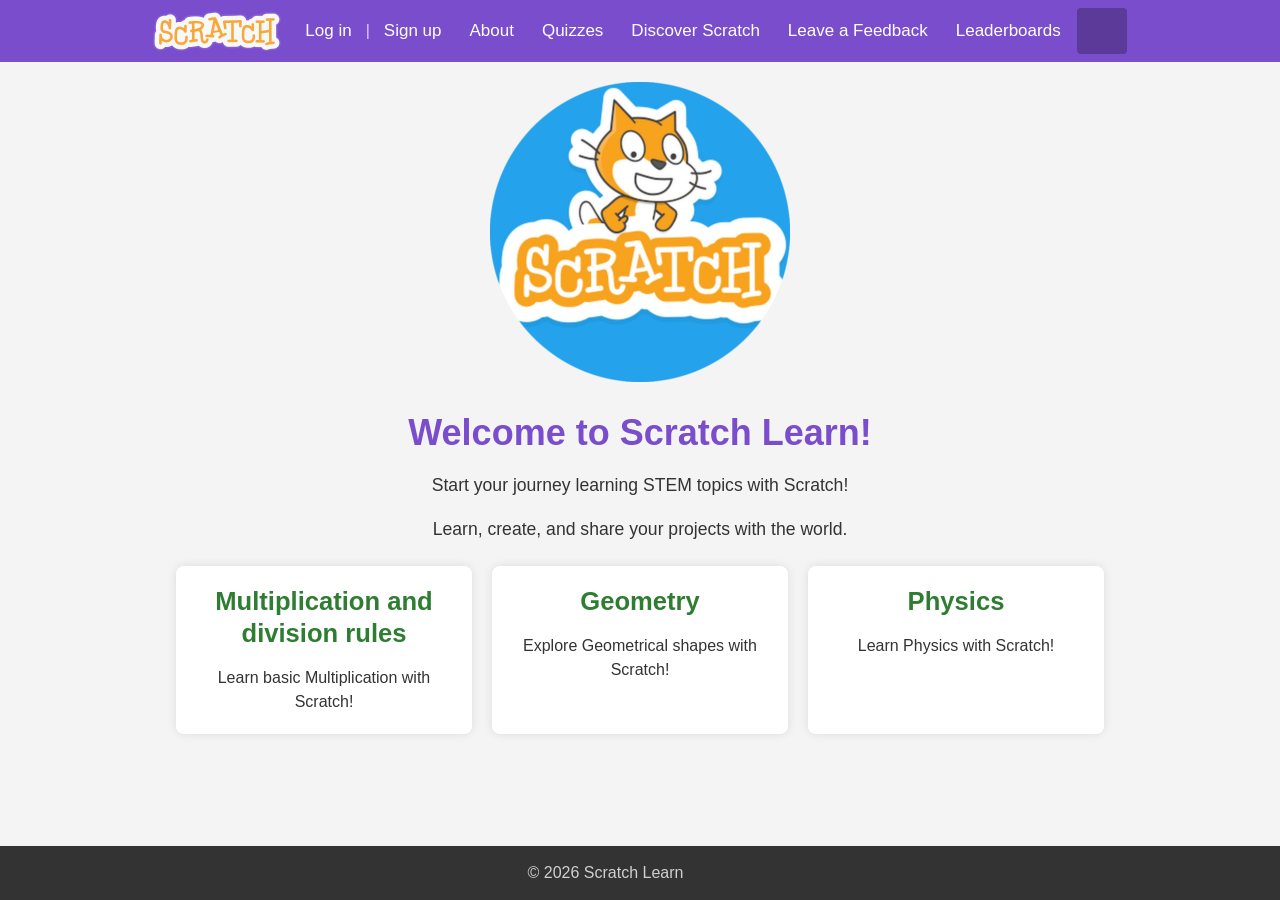
<file: ScratchLearn/index.html>
<!DOCTYPE html>
<html lang="en">
<head>
    <meta charset="UTF-8">
    <meta http-equiv="refresh" content="0; url=SL_HomePage.html">
    <title>Scratch Learn</title>
</head>
<body>
    <p>Redirecting to <a href="SL_HomePage.html">Scratch Learn</a>...</p>
</body>
</html>
</file>
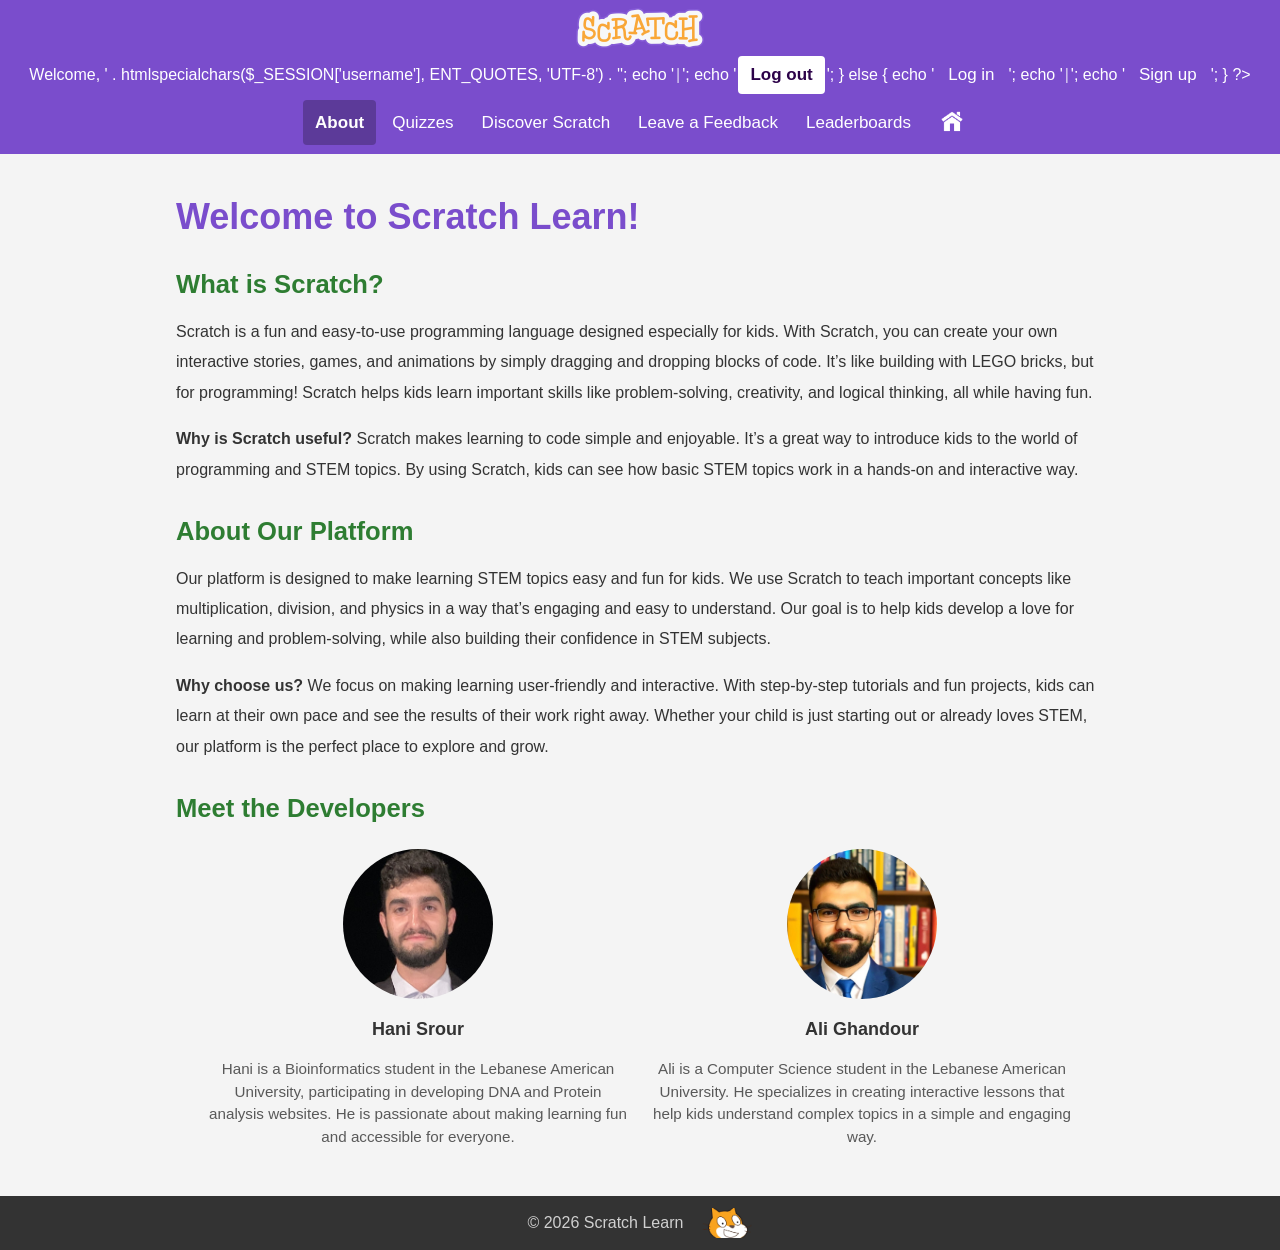
<file: ScratchLearn/About_SL.html>
<!DOCTYPE html>
<html lang="en">
<head>
    <meta charset="UTF-8">
    <meta name="viewport" content="width=device-width, initial-scale=1.0">
    <title>About - Scratch Learn</title>
    <meta name="description" content="About Scratch Learn: what Scratch is, why we teach STEM with it, and the developers behind the platform.">
    <meta name="theme-color" content="#7a4dcc">
    <link rel="icon" href="imgs/favicon.svg" type="image/svg+xml">
    <link rel="icon" href="imgs/favicon-32.png" sizes="32x32" type="image/png">
    <link rel="apple-touch-icon" href="imgs/apple-touch-icon.png">
    <link rel="stylesheet" href="css/css.css?v=5">
    <script src="js/vendor/jquery-3.6.0.min.js"></script>
    <script src="js/session.js?v=5"></script>
</head>
<body class="page-about">
    <header id="site-header"><noscript><a href="SL_HomePage.html">Scratch Learn</a></noscript></header>
    <main id="main">
            <h1>Welcome to Scratch Learn!</h1>
            <h2>What is Scratch?</h2>
            <p>
                Scratch is a fun and easy-to-use programming language designed especially for kids. 
                With Scratch, you can create your own interactive stories, games, and animations by 
                simply dragging and dropping blocks of code. It’s like building with LEGO bricks, but 
                for programming! Scratch helps kids learn important skills like problem-solving, 
                creativity, and logical thinking, all while having fun.
            </p>
            <p>
                <strong>Why is Scratch useful?</strong> Scratch makes learning to code simple and 
                enjoyable. It’s a great way to introduce kids to the world of programming and STEM 
                topics. By using Scratch, kids can see how basic STEM topics work in a hands-on and interactive way.
            </p>

            <h2>About Our Platform</h2>
            <p>
                Our platform is designed to make learning STEM topics easy and fun for kids. We use 
                Scratch to teach important concepts like multiplication, division, and physics in a 
                way that’s engaging and easy to understand. Our goal is to help kids develop a love 
                for learning and problem-solving, while also building their confidence in STEM subjects.
            </p>
            <p>
                <strong>Why choose us?</strong> We focus on making learning user-friendly and 
                interactive. With step-by-step tutorials and fun projects, kids can learn at their 
                own pace and see the results of their work right away. Whether your child is just 
                starting out or already loves STEM, our platform is the perfect place to explore and 
                grow.
            </p>
            <h2>Meet the Developers</h2>
            <div class="developers">
                <div class="developer">
                    <img src="imgs/hs.JPG" width="634" height="808" loading="lazy" alt="Developer Hani Srour">
                    <b>Hani Srour</b>
                    <p>
                        Hani is a Bioinformatics student in the Lebanese American University, 
                        participating in developing DNA and Protein analysis websites.
                        He is passionate about making learning fun and 
                        accessible for everyone.
                    </p>
                </div>
                <div class="developer">
                    <img src="imgs/ag.jpg" width="800" height="800" loading="lazy" alt="Developer Ali Ghandour">
                    <b>Ali Ghandour</b>
                    <p>
                        Ali is a Computer Science student in the Lebanese American University. He specializes in creating 
                        interactive lessons that help kids understand complex topics in a simple and 
                        engaging way.
                    </p>
                </div>
            </div>
    </main>
    <footer id="site-footer"></footer>
    <script src="js/layout.js?v=5"></script>
</body>
</html>
</file>
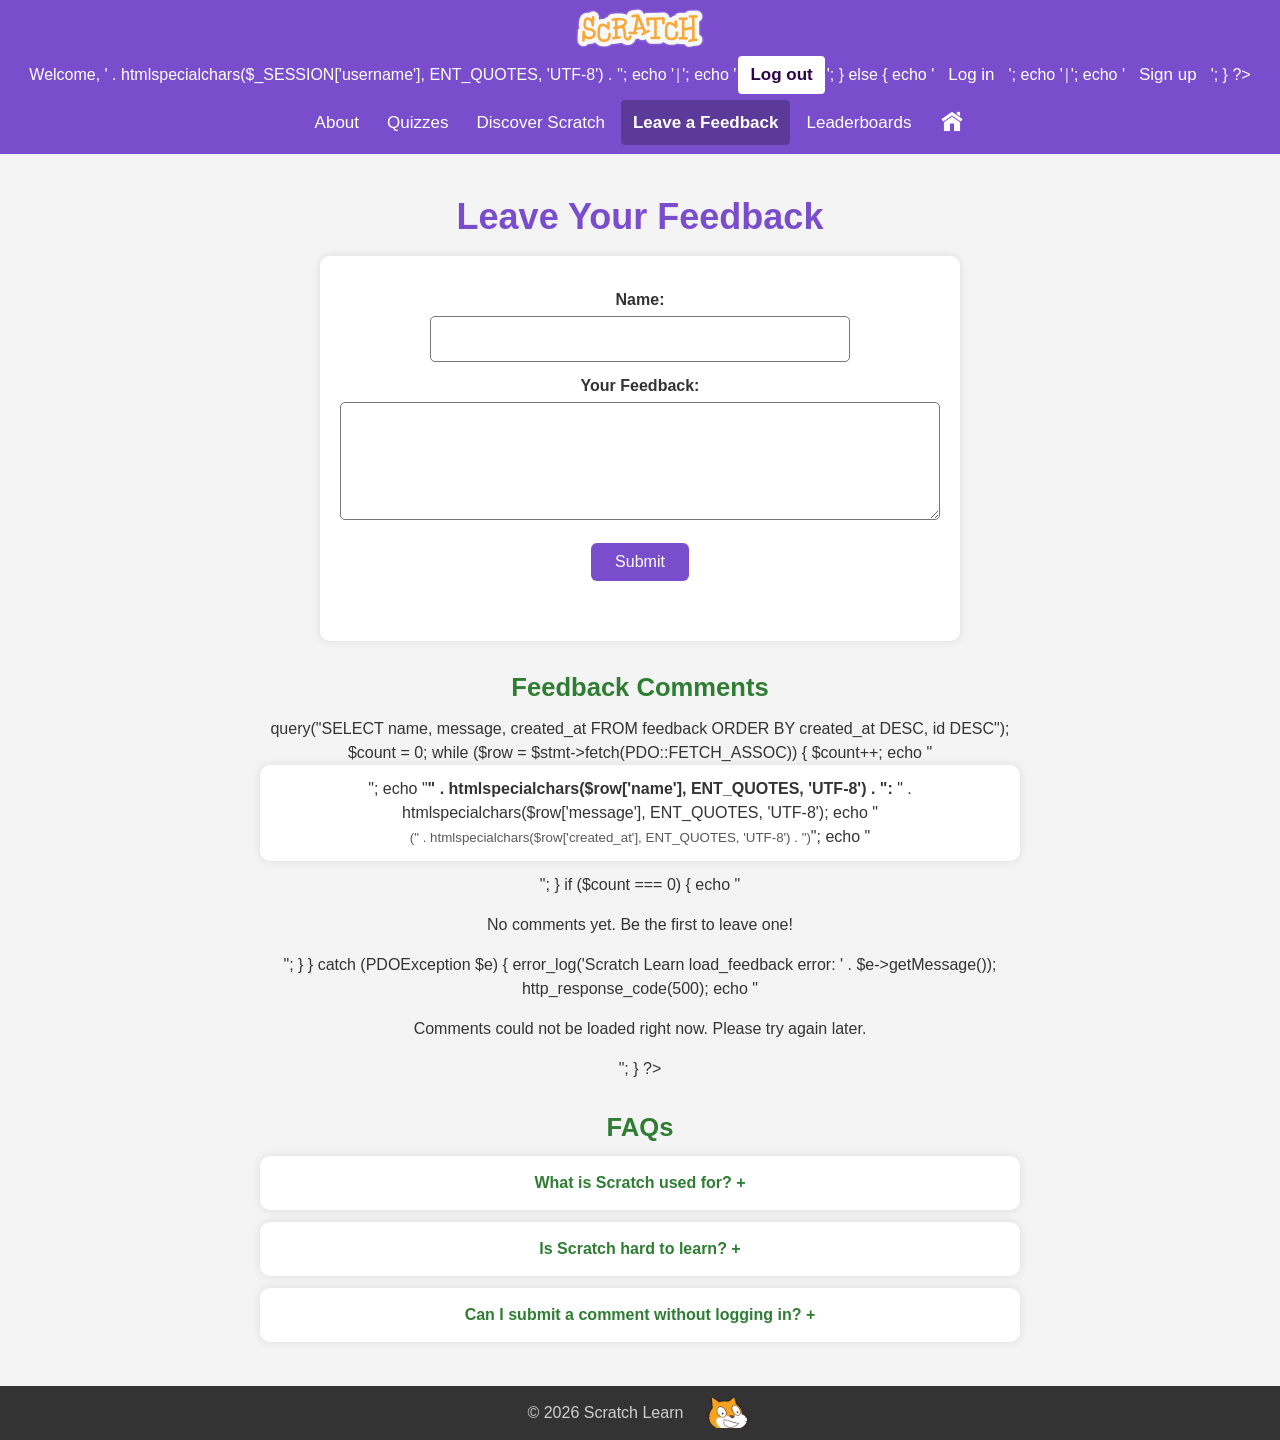
<file: ScratchLearn/feed.html>
<!DOCTYPE html>
<html lang="en">
<head>
    <meta charset="UTF-8">
    <meta name="viewport" content="width=device-width, initial-scale=1.0">
    <title>Feedback &amp; FAQs - Scratch Learn</title>
    <meta name="description" content="Leave a comment about Scratch Learn and read the answers to frequently asked questions.">
    <meta name="theme-color" content="#7a4dcc">
    <link rel="icon" href="imgs/favicon.svg" type="image/svg+xml">
    <link rel="icon" href="imgs/favicon-32.png" sizes="32x32" type="image/png">
    <link rel="apple-touch-icon" href="imgs/apple-touch-icon.png">
    <link rel="stylesheet" href="css/css.css?v=5">
    <script src="js/vendor/jquery-3.6.0.min.js"></script>
    <script src="js/session.js?v=5"></script>
    <script src="js/csrf.js?v=5"></script>
    <script>
        $(document).ready(function () {
            function loadComments() {
                $("#comments-section").load("load_feedback.php", function (response, status) {
                    if (status === "error") {
                        $("#comments-section").text("Comments could not be loaded right now. Please try again later.");
                    }
                });
            }

            // Load feedback initially
            loadComments();

            // Submit feedback form by AJAX
            $("#feedbackForm").submit(function (e) {
                e.preventDefault(); // prevent normal form submission

                const $button = $(this).find("button[type=submit]").prop("disabled", true);
                $("#feedback-msg").text("");

                ScratchLearn.post("submit_feedback.php", {
                    name: $("#name").val(),
                    feedback: $("#feedback").val(),
                    website: $("#website").val() // hidden spam trap, people leave it empty
                })
                    .done(function (response) {
                        if (response.trim() === "success") {
                            // Only clear the form when the comment was really saved
                            $("#name").val("");
                            $("#feedback").val("");
                            $("#feedback-msg").removeClass("is-error").addClass("is-success").text("✅ Thank you! Your feedback was saved.");
                            loadComments();
                        } else {
                            $("#feedback-msg").removeClass("is-success").addClass("is-error").text(response);
                        }
                    })
                    .fail(function (xhr) {
                        $("#feedback-msg").removeClass("is-success").addClass("is-error").text(
                            xhr.responseText && xhr.responseText.indexOf("❌") === 0
                        ? xhr.responseText
                        : "❌ Could not reach the server. Please try again."
                        );
                    })
                    .always(function () {
                        $button.prop("disabled", false);
                    });
            });

            // FAQ toggle behavior
            $(".faq-question").click(function () {
                const opening = $(this).attr("aria-expanded") !== "true";
                $(this).attr("aria-expanded", opening ? "true" : "false");
                $("#" + $(this).attr("aria-controls")).slideToggle();
            });
        });
    </script>
</head>
<body>
    <header id="site-header"><noscript><a href="SL_HomePage.html">Scratch Learn</a></noscript></header>
    <main id="main">
        <h1>Leave Your Feedback</h1>

        <form id="feedbackForm" class="card-form">
            <label for="name">Name:</label>
            <input type="text" id="name" name="name" maxlength="100" required>
            <label for="feedback">Your Feedback:</label>
            <textarea id="feedback" name="feedback" rows="4" maxlength="1000" required></textarea>
            <div style="position: absolute; left: -9999px;" aria-hidden="true">
                <label for="website">Leave this field empty</label>
                <input type="text" id="website" name="website" tabindex="-1" autocomplete="off">
            </div>
            <p><button type="submit">Submit</button></p>
            <p id="feedback-msg" class="form-message" role="status"></p>
        </form>

        <h2>Feedback Comments</h2>
        <div class="comments" id="comments-section">
            <!-- AJAX will put the feedback here -->
        </div>

        <h2>FAQs</h2>
        <div class="faq">
                <div class="faq-item">
                    <button type="button" class="faq-question" aria-expanded="false" aria-controls="faq-1">What is Scratch used for?</button>
                    <div class="faq-answer" id="faq-1">Scratch is used by kids, students, and beginners to learn coding in a fun and interactive way.</div>
                </div>
                <div class="faq-item">
                    <button type="button" class="faq-question" aria-expanded="false" aria-controls="faq-2">Is Scratch hard to learn?</button>
                    <div class="faq-answer" id="faq-2">Not at all! Scratch is designed for kids and beginners with a simple drag-and-drop interface.</div>
                </div>
                <div class="faq-item">
                    <button type="button" class="faq-question" aria-expanded="false" aria-controls="faq-3">Can I submit a comment without logging in?</button>
                    <div class="faq-answer" id="faq-3">Yes. Anyone can leave a comment, you do not need an account.</div>
                </div>
        </div>
    </main>
    <footer id="site-footer"></footer>
    <script src="js/layout.js?v=5"></script>
</body>
</html>
</file>
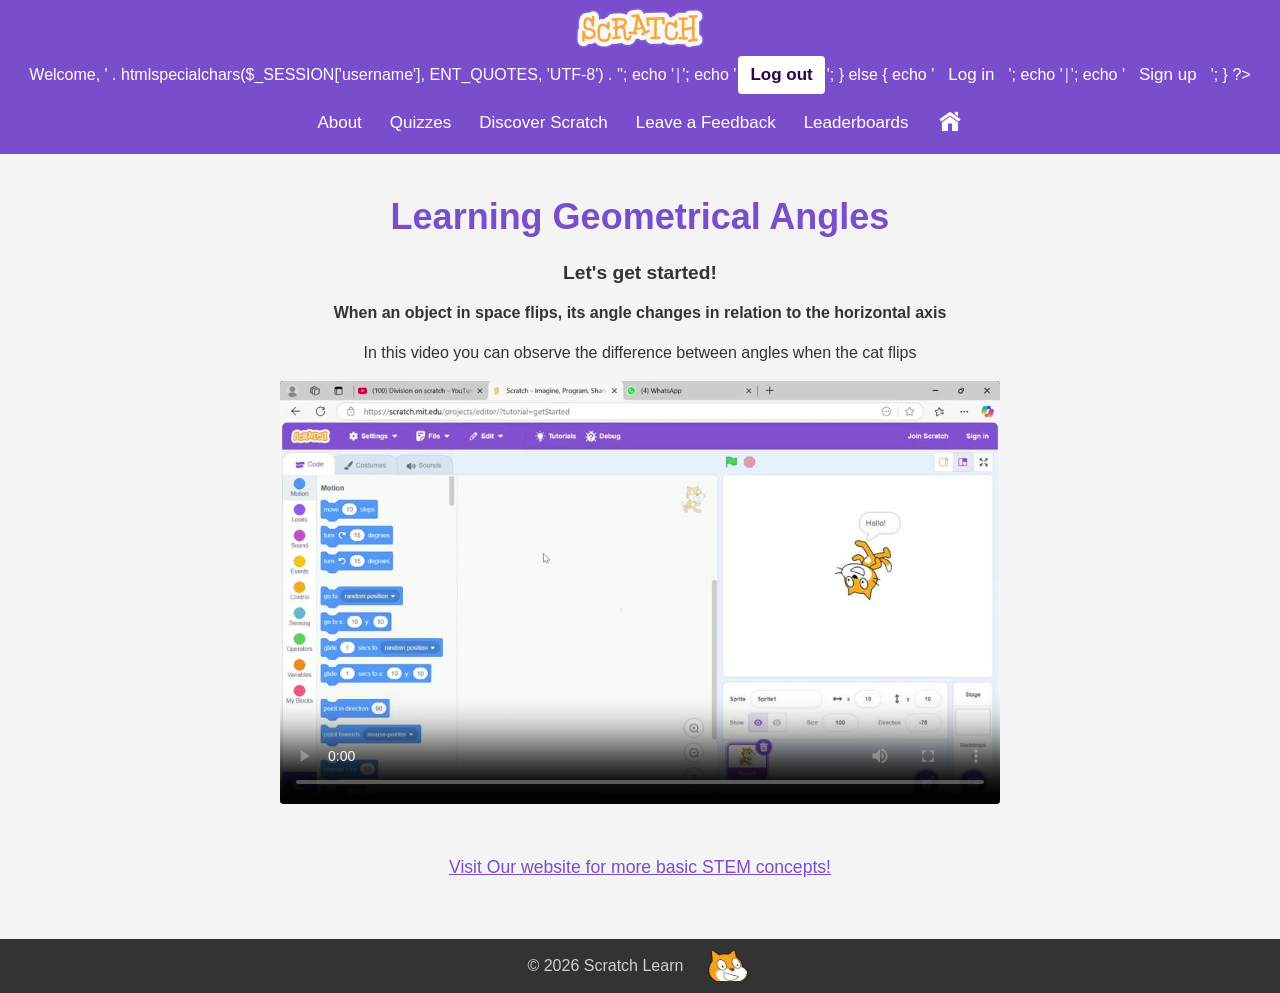
<file: ScratchLearn/geometry.html>
<!DOCTYPE html>
<html lang="en">
<head>
    <meta charset="UTF-8">
    <meta name="viewport" content="width=device-width, initial-scale=1.0">
    <title>Geometry - Scratch Learn</title>
    <meta name="description" content="Learn how angles change when an object flips, explained with a Scratch video.">
    <meta name="theme-color" content="#7a4dcc">
    <link rel="icon" href="imgs/favicon.svg" type="image/svg+xml">
    <link rel="icon" href="imgs/favicon-32.png" sizes="32x32" type="image/png">
    <link rel="apple-touch-icon" href="imgs/apple-touch-icon.png">
    <link rel="stylesheet" href="css/css.css?v=5">
    <script src="js/vendor/jquery-3.6.0.min.js"></script>
    <script src="js/session.js?v=5"></script>
</head>
<body>
    <header id="site-header"><noscript><a href="SL_HomePage.html">Scratch Learn</a></noscript></header>
    <main id="main">
        <div class="lesson">
            <h1>Learning Geometrical Angles</h1>
            <h2 class="subtitle">Let's get started!</h2>
            <p><strong>When an object in space flips, its angle changes in relation to the horizontal axis</strong></p>
            <p>In this video you can observe the difference between angles when the cat flips</p>
            <video controls preload="metadata" playsinline width="1280" height="752" poster="videos/geo-poster.jpg" aria-label="Angles difference by flipping" title="Angle Measure">
            <source src="videos/geo.mp4" type="video/mp4">
            Your browser cannot play this video. <a href="videos/geo.mp4">Download it</a> instead.
        </video>
            <p class="lesson-links"><a href="SL_HomePage.html">Visit Our website for more basic STEM concepts!</a></p>
        </div>
    </main>
    <footer id="site-footer"></footer>
    <script src="js/layout.js?v=5"></script>
</body>
</html>
</file>
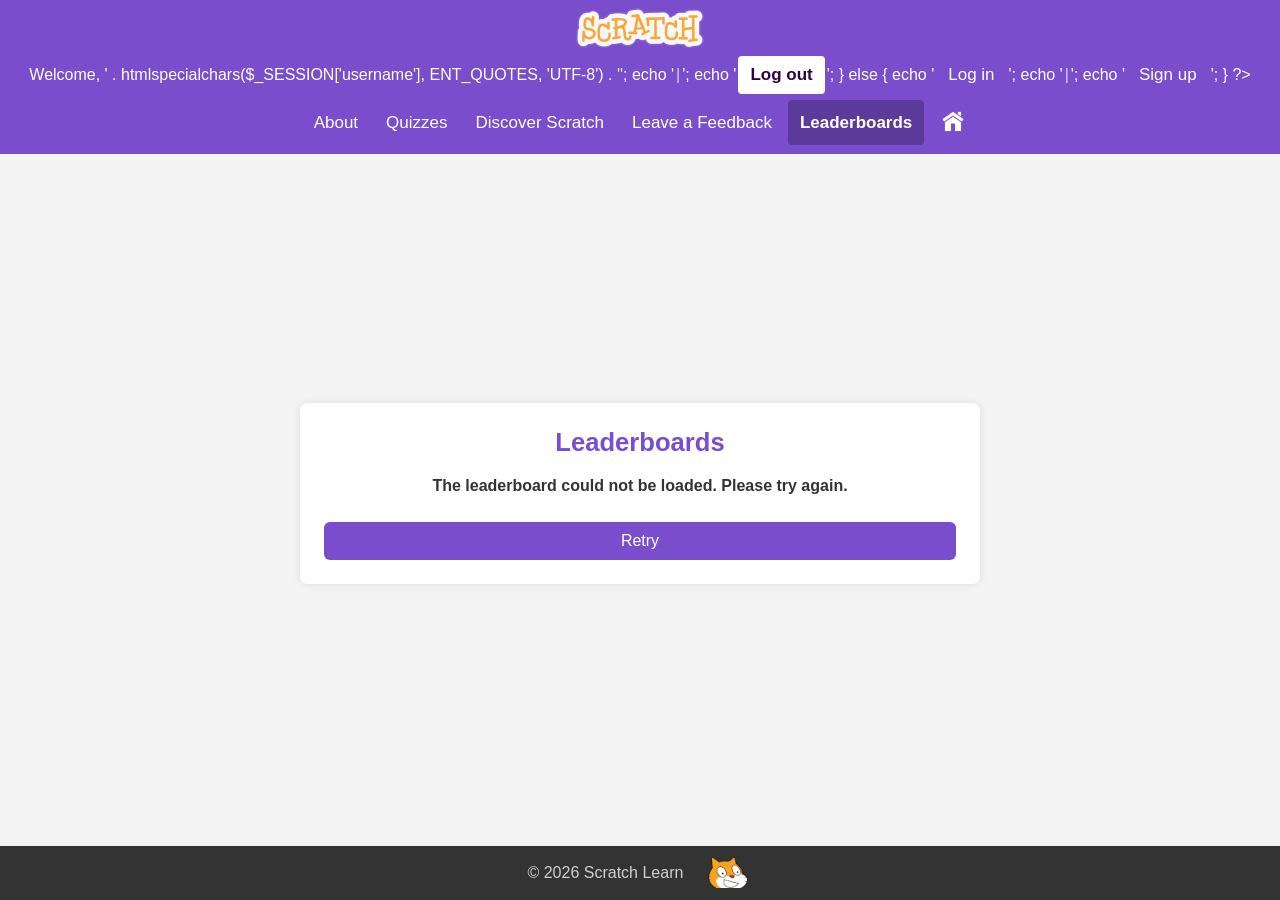
<file: ScratchLearn/Leaderboards.html>
<!DOCTYPE html>
<html lang="en">
<head>
    <meta charset="UTF-8">
    <meta name="viewport" content="width=device-width, initial-scale=1.0">
    <title>Leaderboards - Scratch Learn</title>
    <meta name="description" content="See who has the most points on the Scratch Learn math and physics quizzes.">
    <meta name="theme-color" content="#7a4dcc">
    <link rel="icon" href="imgs/favicon.svg" type="image/svg+xml">
    <link rel="icon" href="imgs/favicon-32.png" sizes="32x32" type="image/png">
    <link rel="apple-touch-icon" href="imgs/apple-touch-icon.png">
    <link rel="stylesheet" href="css/css.css?v=5">
    <script src="js/vendor/jquery-3.6.0.min.js"></script>
    <script src="js/session.js?v=5"></script>
    <script>
        $(document).ready(function () {
            function loadLeaderboard() {
                $.ajax({
                    url: "fetch_leaderboard.php",
                    type: "GET",
                    dataType: "json",
                    success: function (response) {
                        if (response.success) {
                            renderLeaderboard(response.quizzes, response.data);
                        } else {
                            showError(response.error || "Unknown server error");
                        }
                    },
                    error: function (xhr, status, error) {
                        const serverMessage = xhr.responseJSON && xhr.responseJSON.error;
                        showError(serverMessage || "The leaderboard could not be loaded. Please try again.");
                        console.error("AJAX Error:", status, error);
                    }
                });
            }

            // Everything that comes from the server is added with .text(), never as HTML,
            // so a username can never inject markup into the page.
            function renderLeaderboard(quizNames, players) {
                const $content = $("#leaderboard-content").empty();

                if (!players.length) {
                    $content.append($("<p>").text("No scores yet. Log in and take a quiz to be the first on the board!"));
                    return;
                }

                const $table = $("<table>").addClass("leaderboard-table");
                $table.append($("<caption>").addClass("sr-only").text("Players ranked by total quiz points"));
                const $headRow = $("<tr>");
                ["Rank", "Username"].concat(quizNames, ["Points"]).forEach(function (title) {
                    $headRow.append($("<th>").attr("scope", "col").text(title));
                });
                $table.append($("<thead>").append($headRow));

                const $body = $("<tbody>");
                players.forEach(function (player) {
                    const $row = $("<tr>");
                    $row.append($("<td>").text(player.rank));
                    $row.append($("<td>").text(player.username));
                    quizNames.forEach(function (name) {
                        const result = player.scores[name];
                        $row.append($("<td>").text(result ? result.score + " / " + result.total : "-"));
                    });
                    $row.append($("<td>").text(player.points));
                    $body.append($row);
                });
                $table.append($body);

                // scrolls sideways inside its own box on narrow screens instead of breaking the page
                $content.append(
                    $("<div>").addClass("table-wrap")
                        .attr({ tabindex: 0, role: "region", "aria-label": "Leaderboard table" }) // focusable, so keyboard users can scroll it
                        .append($table)
                );
            }

            function showError(message) {
                const $box = $("<div>").addClass("error-message");
                $box.append($("<p>").text(message));
                $box.append($("<button>").attr("type", "button").text("Retry").on("click", function () {
                    location.reload();
                }));
                $("#leaderboard-content").empty().append($box);
            }

            // Initial load
            loadLeaderboard();
        });
    </script>
</head>
<body class="page-center">
    <header id="site-header"><noscript><a href="SL_HomePage.html">Scratch Learn</a></noscript></header>
    <main id="main">
        <div class="logsi-container board">
            <h1>Leaderboards</h1>
            <div id="leaderboard-content" role="status">
                Loading leaderboard data...
            </div>
        </div>
    </main>
    <footer id="site-footer"></footer>
    <script src="js/layout.js?v=5"></script>
</body>
</html>
</file>
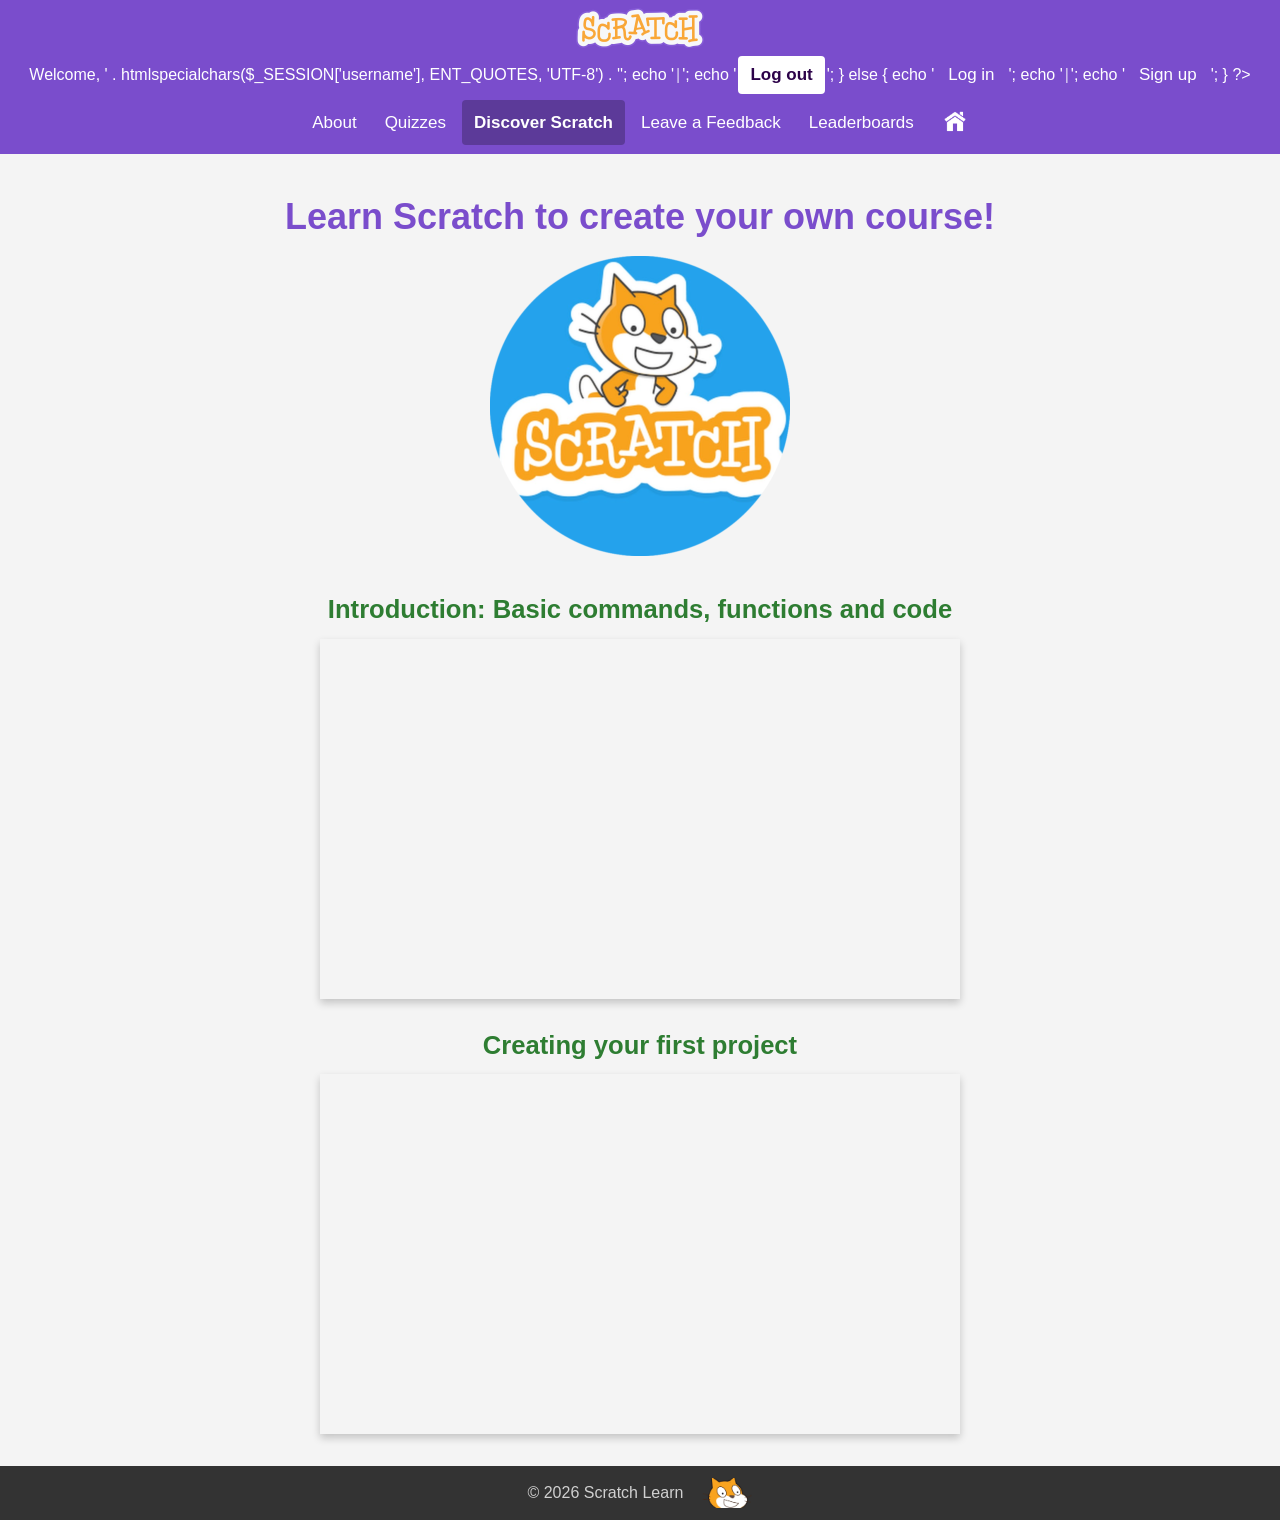
<file: ScratchLearn/learnonyourown.html>
<!DOCTYPE html>
<html lang="en">
<head>
    <meta charset="UTF-8">
    <meta name="viewport" content="width=device-width, initial-scale=1.0">
    <title>Discover Scratch - Scratch Learn</title>
    <meta name="description" content="Two short YouTube tutorials to learn Scratch and create your own course.">
    <meta name="theme-color" content="#7a4dcc">
    <link rel="icon" href="imgs/favicon.svg" type="image/svg+xml">
    <link rel="icon" href="imgs/favicon-32.png" sizes="32x32" type="image/png">
    <link rel="apple-touch-icon" href="imgs/apple-touch-icon.png">
    <link rel="stylesheet" href="css/css.css?v=5">
    <script src="js/vendor/jquery-3.6.0.min.js"></script>
    <script src="js/session.js?v=5"></script>
</head>
<body>
    <header id="site-header"><noscript><a href="SL_HomePage.html">Scratch Learn</a></noscript></header>
    <main id="main">
        <h1>Learn Scratch to create your own course!</h1>
        <a href="https://scratch.mit.edu/">
            <img class="hero-logo" src="imgs/ScratchLogo-300x300.png" width="300" height="300" alt="Scratch (opens the official Scratch website)">
        </a>
        <section class="video-section">
            <h2>Introduction: Basic commands, functions and code</h2>
            <div class="embed">
                <iframe title="Basic commands" loading="lazy" src="https://www.youtube-nocookie.com/embed/sb-wF35TuvQ" allowfullscreen></iframe>
            </div>
        </section>
        <section class="video-section">
            <h2>Creating your first project</h2>
            <div class="embed">
                <iframe title="First project" loading="lazy" src="https://www.youtube-nocookie.com/embed/tbfkIXjc6CM" allowfullscreen></iframe>
            </div>
        </section>
    </main>
    <footer id="site-footer"></footer>
    <script src="js/layout.js?v=5"></script>
</body>
</html>
</file>
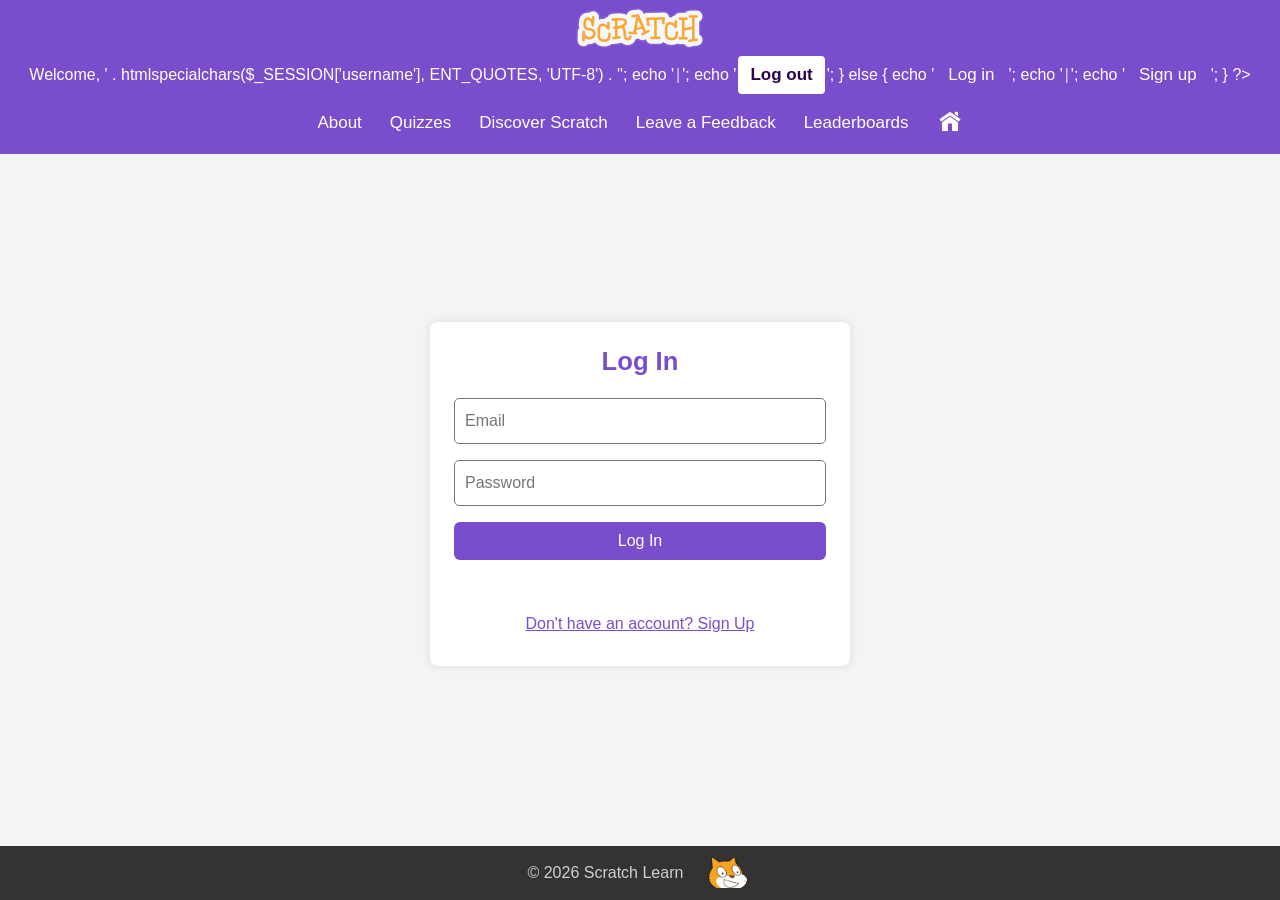
<file: ScratchLearn/LogIn_SL.html>
<!DOCTYPE html>
<html lang="en">
<head>
    <meta charset="UTF-8">
    <meta name="viewport" content="width=device-width, initial-scale=1.0">
    <title>Log In - Scratch Learn</title>
    <meta name="description" content="Log in to Scratch Learn to save your quiz scores on the leaderboard.">
    <meta name="theme-color" content="#7a4dcc">
    <link rel="icon" href="imgs/favicon.svg" type="image/svg+xml">
    <link rel="icon" href="imgs/favicon-32.png" sizes="32x32" type="image/png">
    <link rel="apple-touch-icon" href="imgs/apple-touch-icon.png">
    <link rel="stylesheet" href="css/css.css?v=5">
    <script src="js/vendor/jquery-3.6.0.min.js"></script>
    <script src="js/session.js?v=5"></script>
    <script src="js/csrf.js?v=5"></script>
    <script>
        $(document).ready(function () {
            $("#loginForm").submit(function (e) {
                e.preventDefault(); // Prevent default form submission

                const $button = $(this).find("button[type=submit]").prop("disabled", true);
                $("#error-msg").text("");

                ScratchLearn.post("login.php", {
                    email: $("#email").val(),
                    password: $("#password").val()
                })
                    .done(function (response) {
                        if (response.trim() === "success") {
                            window.location.href = "SL_HomePage.html";
                        } else {
                            $("#error-msg").text(response);
                        }
                    })
                    .fail(function (xhr) {
                        // The server answered with an error (or could not be reached): say so
                        $("#error-msg").text(
                            xhr.responseText && xhr.responseText.indexOf("❌") === 0
                        ? xhr.responseText
                        : "❌ Could not reach the server. Please try again."
                        );
                    })
                    .always(function () {
                        $button.prop("disabled", false);
                    });
            });
        });
    </script>
</head>
<body class="page-center">
    <header id="site-header"><noscript><a href="SL_HomePage.html">Scratch Learn</a></noscript></header>
    <main id="main">
        <div class="logsi-container">
            <h1>Log In</h1>
            <form id="loginForm">
                <label class="sr-only" for="email">Email</label>
                <input type="email" id="email" name="email" placeholder="Email" autocomplete="email" required>
                <label class="sr-only" for="password">Password</label>
                <input type="password" id="password" name="password" placeholder="Password" autocomplete="current-password" required>
                <button type="submit">Log In</button>
            </form>

            <p id="error-msg" class="form-message is-error" role="alert"></p>

            <a href="SignUp_SL.html">Don't have an account? Sign Up</a>
        </div>
    </main>
    <footer id="site-footer"></footer>
    <script src="js/layout.js?v=5"></script>
</body>
</html>
</file>
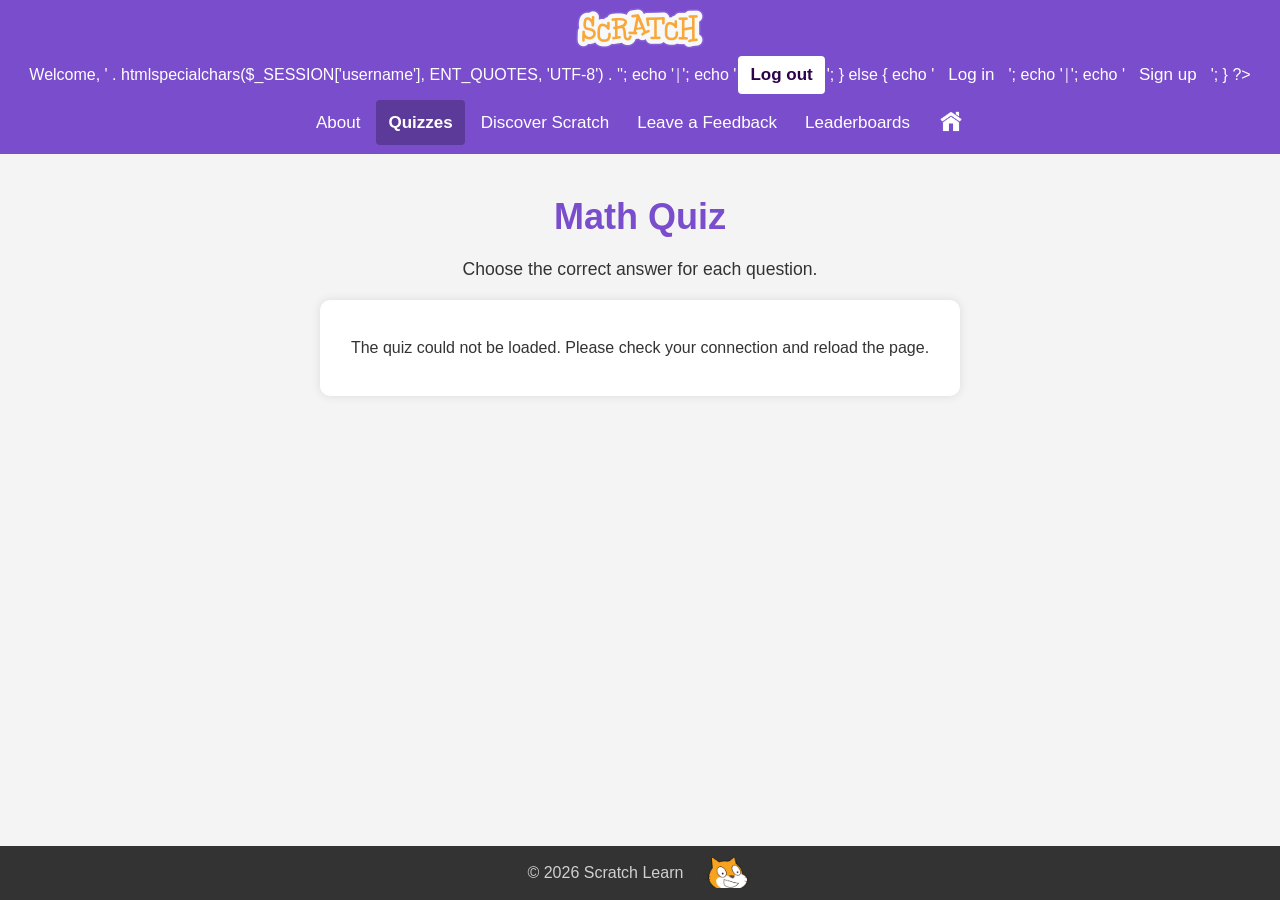
<file: ScratchLearn/MathQuiz.html>
<!DOCTYPE html>
<html lang="en">
<head>
    <meta charset="UTF-8">
    <meta name="viewport" content="width=device-width, initial-scale=1.0">
    <title>Math Quiz - Scratch Learn</title>
    <meta name="description" content="Test your multiplication and division skills with the Scratch Learn math quiz.">
    <meta name="theme-color" content="#7a4dcc">
    <link rel="icon" href="imgs/favicon.svg" type="image/svg+xml">
    <link rel="icon" href="imgs/favicon-32.png" sizes="32x32" type="image/png">
    <link rel="apple-touch-icon" href="imgs/apple-touch-icon.png">
    <link rel="stylesheet" href="css/css.css?v=5">
    <script src="js/vendor/jquery-3.6.0.min.js"></script>
    <script src="js/session.js?v=5"></script>
    <script src="js/csrf.js?v=5"></script>
    <script src="js/quiz.js?v=5"></script>
</head>
<body>
    <header id="site-header"><noscript><a href="SL_HomePage.html">Scratch Learn</a></noscript></header>
    <main id="main">
        <h1>Math Quiz</h1>
        <p class="lead">Choose the correct answer for each question.</p>

        <!-- The questions come from the database (get_quiz.php) and are marked on the server (check_quiz.php) -->
        <form id="quizForm" class="card-form" data-quiz="Math Quiz">
            <p id="quiz-status" role="status">Loading the questions...</p>
            <div id="quiz-questions"></div>
            <button type="submit" id="quiz-submit" hidden>Submit</button>
        </form>

        <p class="result" id="quiz-result" role="status"></p>
    </main>
    <footer id="site-footer"></footer>
    <script src="js/layout.js?v=5"></script>
</body>
</html>
</file>
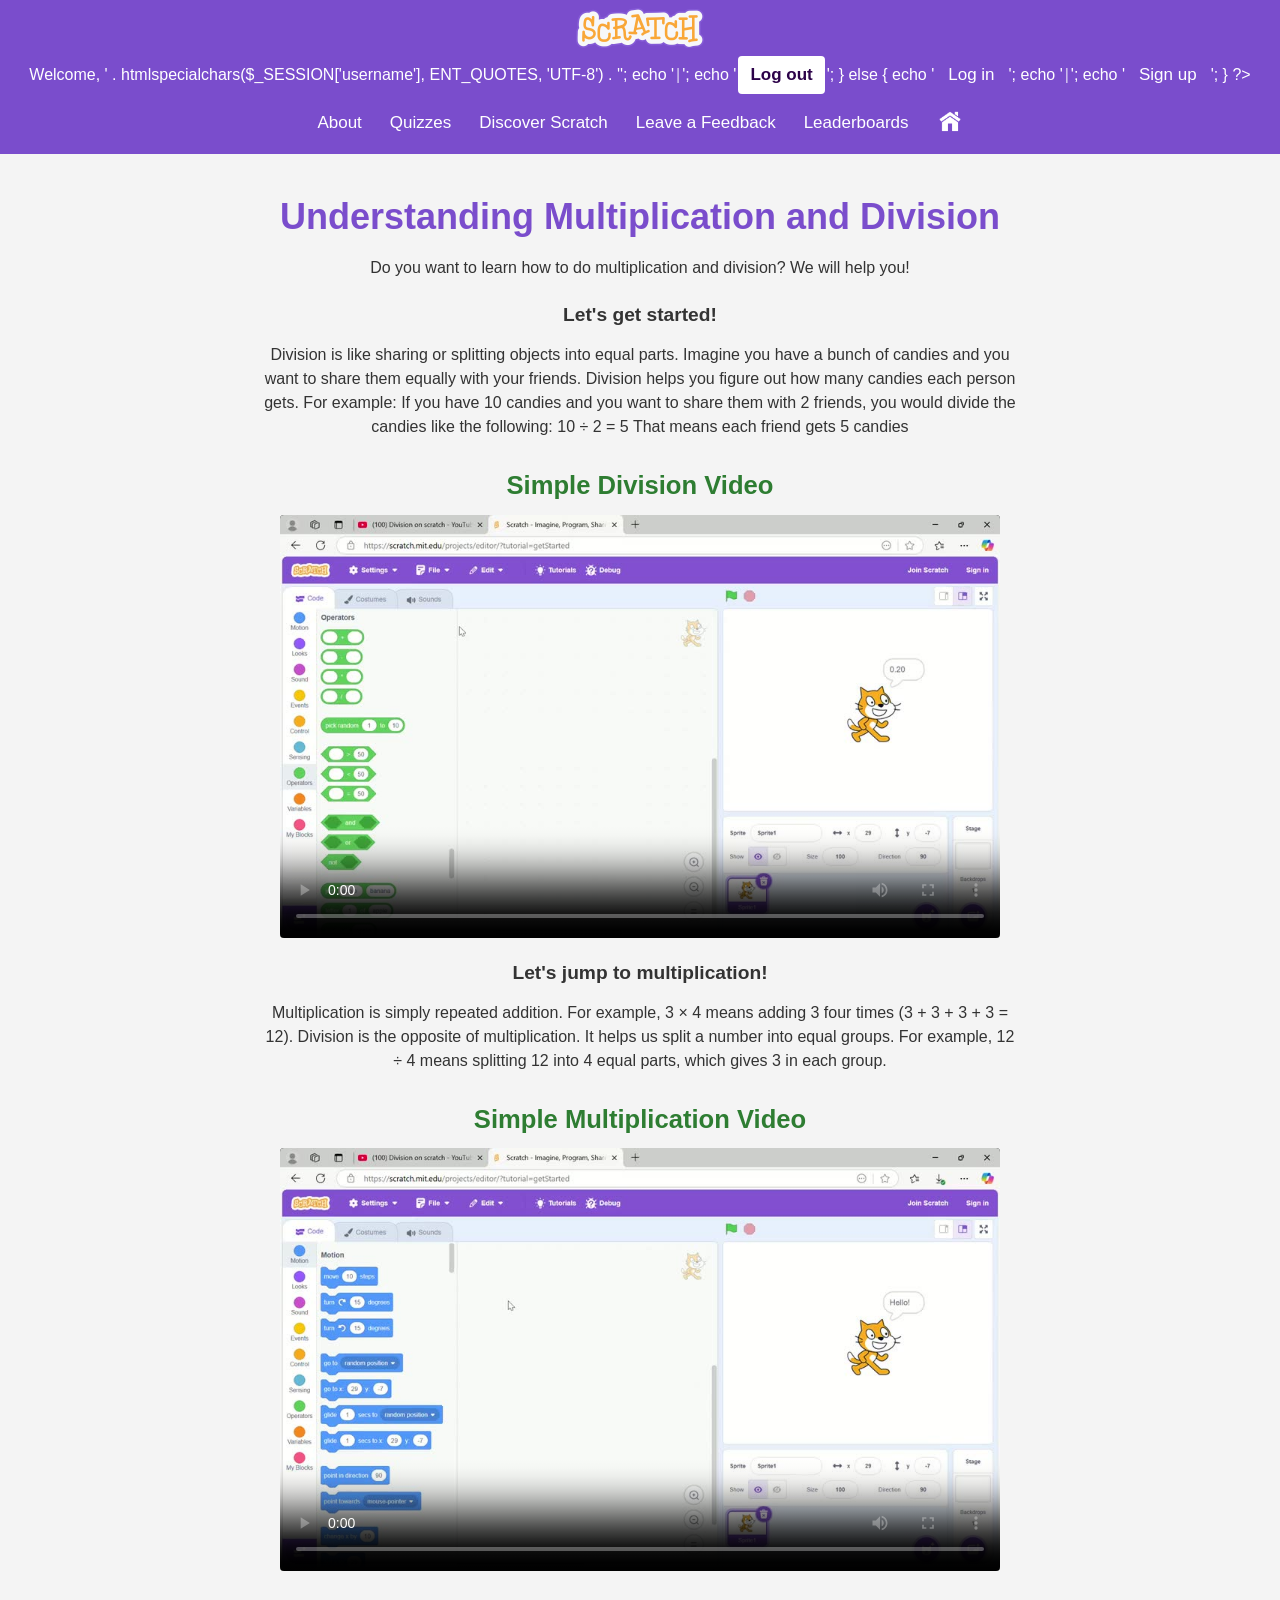
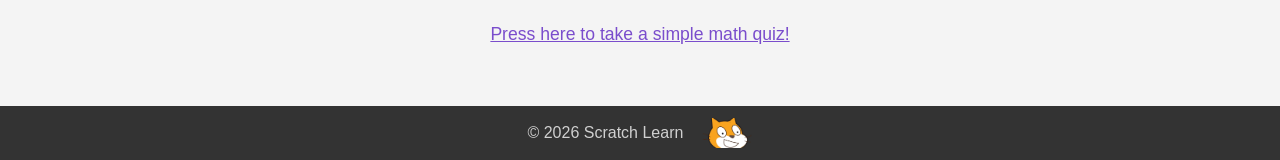
<file: ScratchLearn/Muldiv.html>
<!DOCTYPE html>
<html lang="en">
<head>
    <meta charset="UTF-8">
    <meta name="viewport" content="width=device-width, initial-scale=1.0">
    <title>Multiplication and Division - Scratch Learn</title>
    <meta name="description" content="Learn multiplication and division with short Scratch videos.">
    <meta name="theme-color" content="#7a4dcc">
    <link rel="icon" href="imgs/favicon.svg" type="image/svg+xml">
    <link rel="icon" href="imgs/favicon-32.png" sizes="32x32" type="image/png">
    <link rel="apple-touch-icon" href="imgs/apple-touch-icon.png">
    <link rel="stylesheet" href="css/css.css?v=5">
    <script src="js/vendor/jquery-3.6.0.min.js"></script>
    <script src="js/session.js?v=5"></script>
</head>
<body>
    <header id="site-header"><noscript><a href="SL_HomePage.html">Scratch Learn</a></noscript></header>
    <main id="main">
        <div class="lesson">
            <h1>Understanding Multiplication and Division</h1>
            <p>Do you want to learn how to do multiplication and division? We will help you!</p>

            <h2 class="subtitle">Let's get started!</h2>
            <p>Division is like sharing or splitting objects into equal parts. Imagine you have a bunch of candies and you want to share them equally with your friends. Division helps you figure out how many candies each person gets.

                For example:
        
                If you have 10 candies and you want to share them with 2 friends, you would divide the candies like the following:
                10 ÷ 2 = 5
                That means each friend gets 5 candies</p>
            <h2>Simple Division Video</h2>
            <video controls preload="metadata" playsinline width="1280" height="752" poster="videos/div-poster.jpg" aria-label="Basic division with Scratch" title="Basic Division">
            <source src="videos/div.mp4" type="video/mp4">
            Your browser cannot play this video. <a href="videos/div.mp4">Download it</a> instead.
        </video>

            <h2 class="subtitle">Let's jump to multiplication!</h2>
            <p>Multiplication is simply repeated addition. For example, 3 × 4 means adding 3 four times (3 + 3 + 3 + 3 = 12). 
                Division is the opposite of multiplication. It helps us split a number into equal groups. For example, 12 ÷ 4 means splitting 12 into 4 equal parts, which gives 3 in each group.</p>
            <h2>Simple Multiplication Video</h2>
            <video controls preload="metadata" playsinline width="1280" height="752" poster="videos/multi-poster.jpg" aria-label="Basic multiplication with scratch" title="Basic multiplication">
            <source src="videos/multi.mp4" type="video/mp4">
            Your browser cannot play this video. <a href="videos/multi.mp4">Download it</a> instead.
        </video>

            <p class="lesson-links"><a href="MathQuiz.html">Press here to take a simple math quiz!</a></p>
        </div>
    </main>
    <footer id="site-footer"></footer>
    <script src="js/layout.js?v=5"></script>
</body>
</html>
</file>
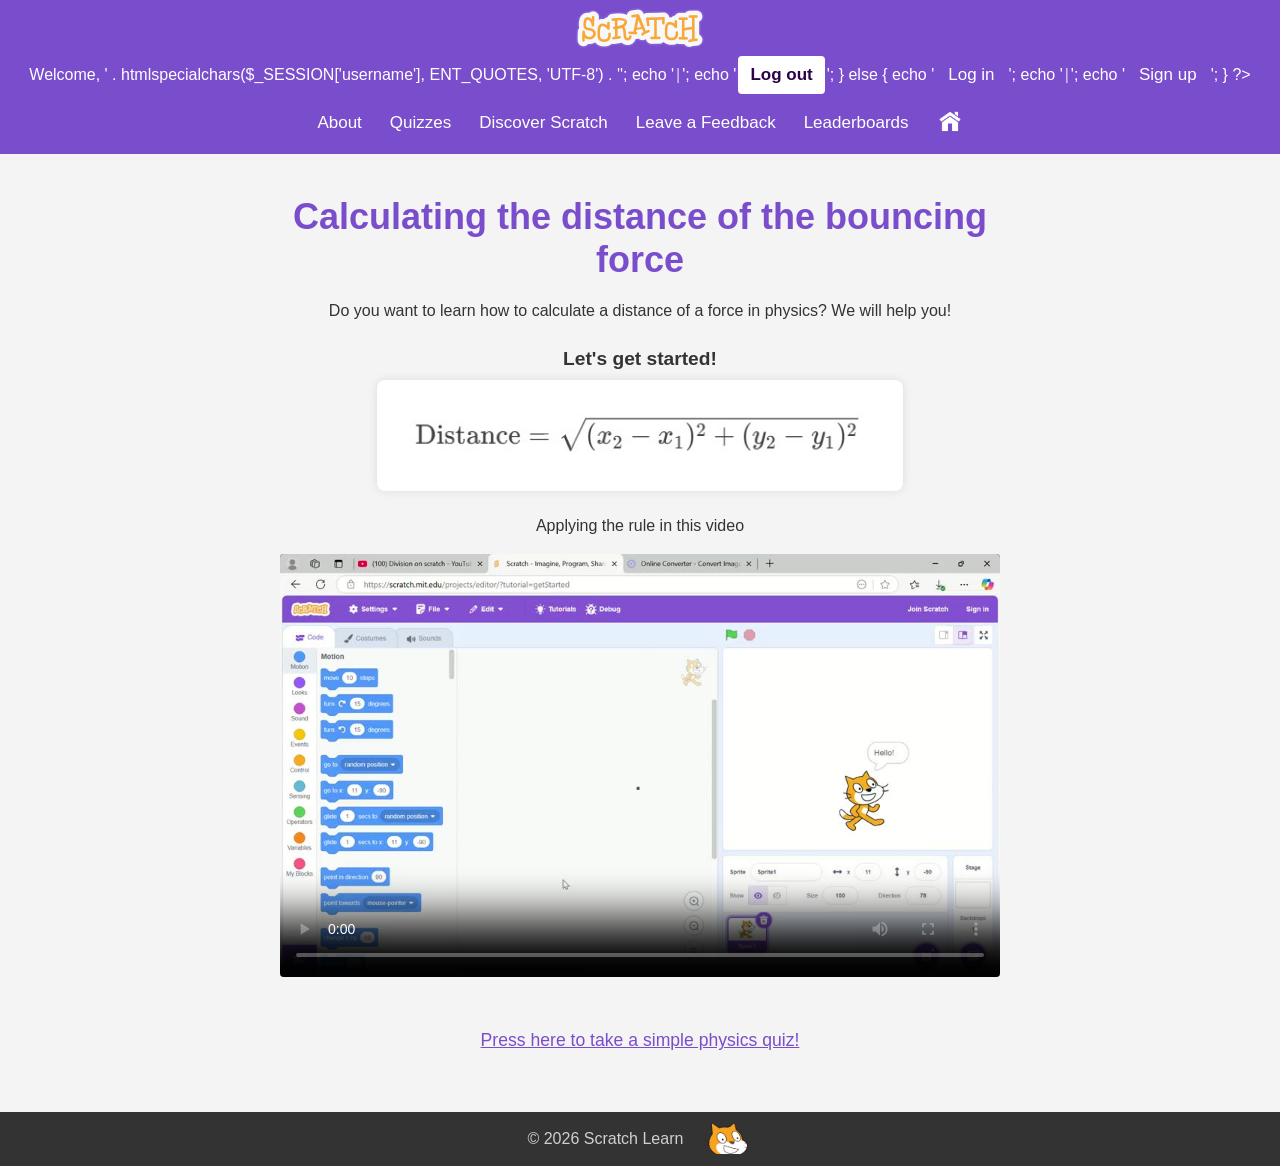
<file: ScratchLearn/physics.html>
<!DOCTYPE html>
<html lang="en">
<head>
    <meta charset="UTF-8">
    <meta name="viewport" content="width=device-width, initial-scale=1.0">
    <title>Physics - Scratch Learn</title>
    <meta name="description" content="Learn how to calculate distance with the distance formula, explained with a Scratch video.">
    <meta name="theme-color" content="#7a4dcc">
    <link rel="icon" href="imgs/favicon.svg" type="image/svg+xml">
    <link rel="icon" href="imgs/favicon-32.png" sizes="32x32" type="image/png">
    <link rel="apple-touch-icon" href="imgs/apple-touch-icon.png">
    <link rel="stylesheet" href="css/css.css?v=5">
    <script src="js/vendor/jquery-3.6.0.min.js"></script>
    <script src="js/session.js?v=5"></script>
</head>
<body>
    <header id="site-header"><noscript><a href="SL_HomePage.html">Scratch Learn</a></noscript></header>
    <main id="main">
        <div class="lesson">
            <h1>Calculating the distance of the bouncing force</h1>
            <p>Do you want to learn how to calculate a distance of a force in physics? We will help you!</p>
            <h2 class="subtitle">Let's get started!</h2>
            <img class="formula" src="imgs/disrule.jpeg" width="526" height="95" alt="The Distance rule using x and y: distance equals the square root of (x2 minus x1) squared plus (y2 minus y1) squared">
            <p>Applying the rule in this video</p>
            <video controls preload="metadata" playsinline width="1280" height="752" poster="videos/Phys-poster.jpg" aria-label="Bouncing force with Scratch" title="Bouncing force">
            <source src="videos/Phys.mp4" type="video/mp4">
            Your browser cannot play this video. <a href="videos/Phys.mp4">Download it</a> instead.
        </video>
            <p class="lesson-links"><a href="physQuiz.html">Press here to take a simple physics quiz!</a></p>
        </div>
    </main>
    <footer id="site-footer"></footer>
    <script src="js/layout.js?v=5"></script>
</body>
</html>
</file>
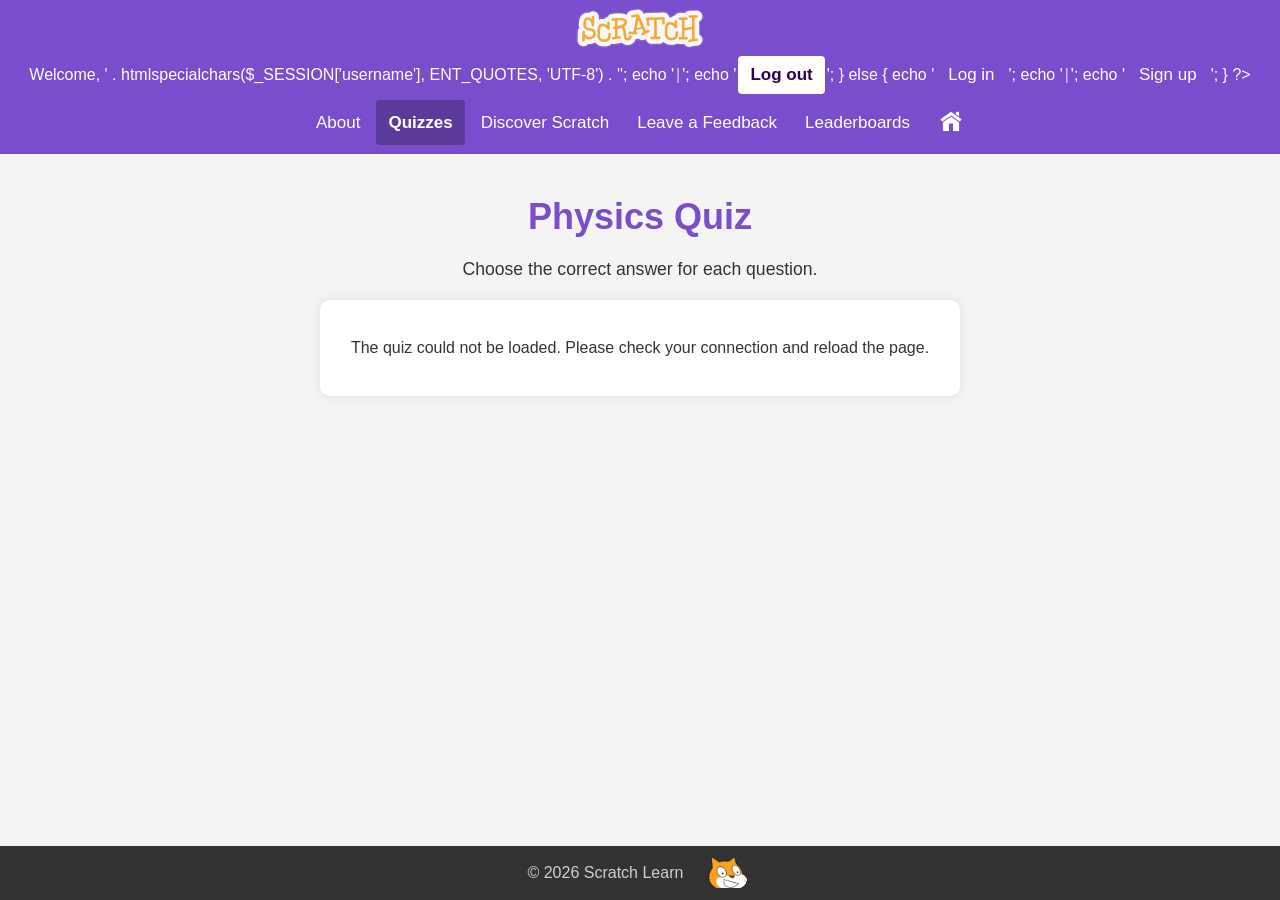
<file: ScratchLearn/physQuiz.html>
<!DOCTYPE html>
<html lang="en">
<head>
    <meta charset="UTF-8">
    <meta name="viewport" content="width=device-width, initial-scale=1.0">
    <title>Physics Quiz - Scratch Learn</title>
    <meta name="description" content="Test what you learned about distance and physics with the Scratch Learn physics quiz.">
    <meta name="theme-color" content="#7a4dcc">
    <link rel="icon" href="imgs/favicon.svg" type="image/svg+xml">
    <link rel="icon" href="imgs/favicon-32.png" sizes="32x32" type="image/png">
    <link rel="apple-touch-icon" href="imgs/apple-touch-icon.png">
    <link rel="stylesheet" href="css/css.css?v=5">
    <script src="js/vendor/jquery-3.6.0.min.js"></script>
    <script src="js/session.js?v=5"></script>
    <script src="js/csrf.js?v=5"></script>
    <script src="js/quiz.js?v=5"></script>
</head>
<body>
    <header id="site-header"><noscript><a href="SL_HomePage.html">Scratch Learn</a></noscript></header>
    <main id="main">
        <h1>Physics Quiz</h1>
        <p class="lead">Choose the correct answer for each question.</p>

        <!-- The questions come from the database (get_quiz.php) and are marked on the server (check_quiz.php) -->
        <form id="quizForm" class="card-form" data-quiz="Physics Quiz">
            <p id="quiz-status" role="status">Loading the questions...</p>
            <div id="quiz-questions"></div>
            <button type="submit" id="quiz-submit" hidden>Submit</button>
        </form>

        <p class="result" id="quiz-result" role="status"></p>
    </main>
    <footer id="site-footer"></footer>
    <script src="js/layout.js?v=5"></script>
</body>
</html>
</file>
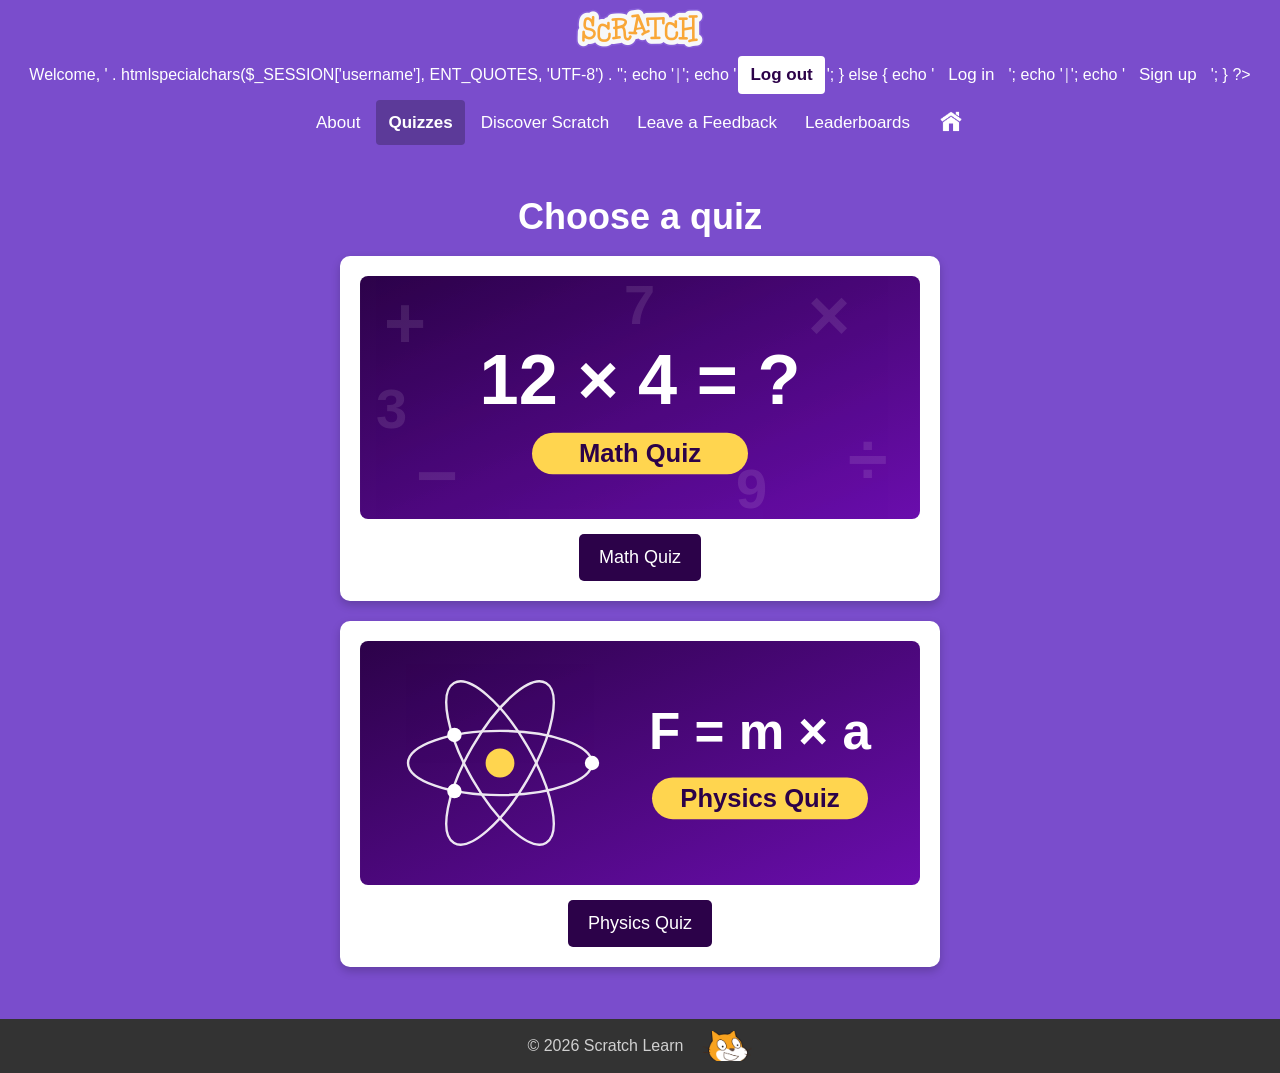
<file: ScratchLearn/Quizes.html>
<!DOCTYPE html>
<html lang="en">
<head>
    <meta charset="UTF-8">
    <meta name="viewport" content="width=device-width, initial-scale=1.0">
    <title>Quizzes - Scratch Learn</title>
    <meta name="description" content="Test what you learned with the Scratch Learn math and physics quizzes.">
    <meta name="theme-color" content="#7a4dcc">
    <link rel="icon" href="imgs/favicon.svg" type="image/svg+xml">
    <link rel="icon" href="imgs/favicon-32.png" sizes="32x32" type="image/png">
    <link rel="apple-touch-icon" href="imgs/apple-touch-icon.png">
    <link rel="stylesheet" href="css/css.css?v=5">
    <script src="js/vendor/jquery-3.6.0.min.js"></script>
    <script src="js/session.js?v=5"></script>
</head>
<body class="page-quizzes">
    <header id="site-header"><noscript><a href="SL_HomePage.html">Scratch Learn</a></noscript></header>
    <main id="main">
        <h1>Choose a quiz</h1>
        <div class="quiz-card">
            <img src="imgs/quiz-math.svg" width="700" height="304" alt="">
            <a href="MathQuiz.html">Math Quiz</a>
        </div>
        <div class="quiz-card">
            <img src="imgs/quiz-physics.svg" width="700" height="304" alt="">
            <a href="physQuiz.html">Physics Quiz</a>
        </div>
    </main>
    <footer id="site-footer"></footer>
    <script src="js/layout.js?v=5"></script>
</body>
</html>
</file>
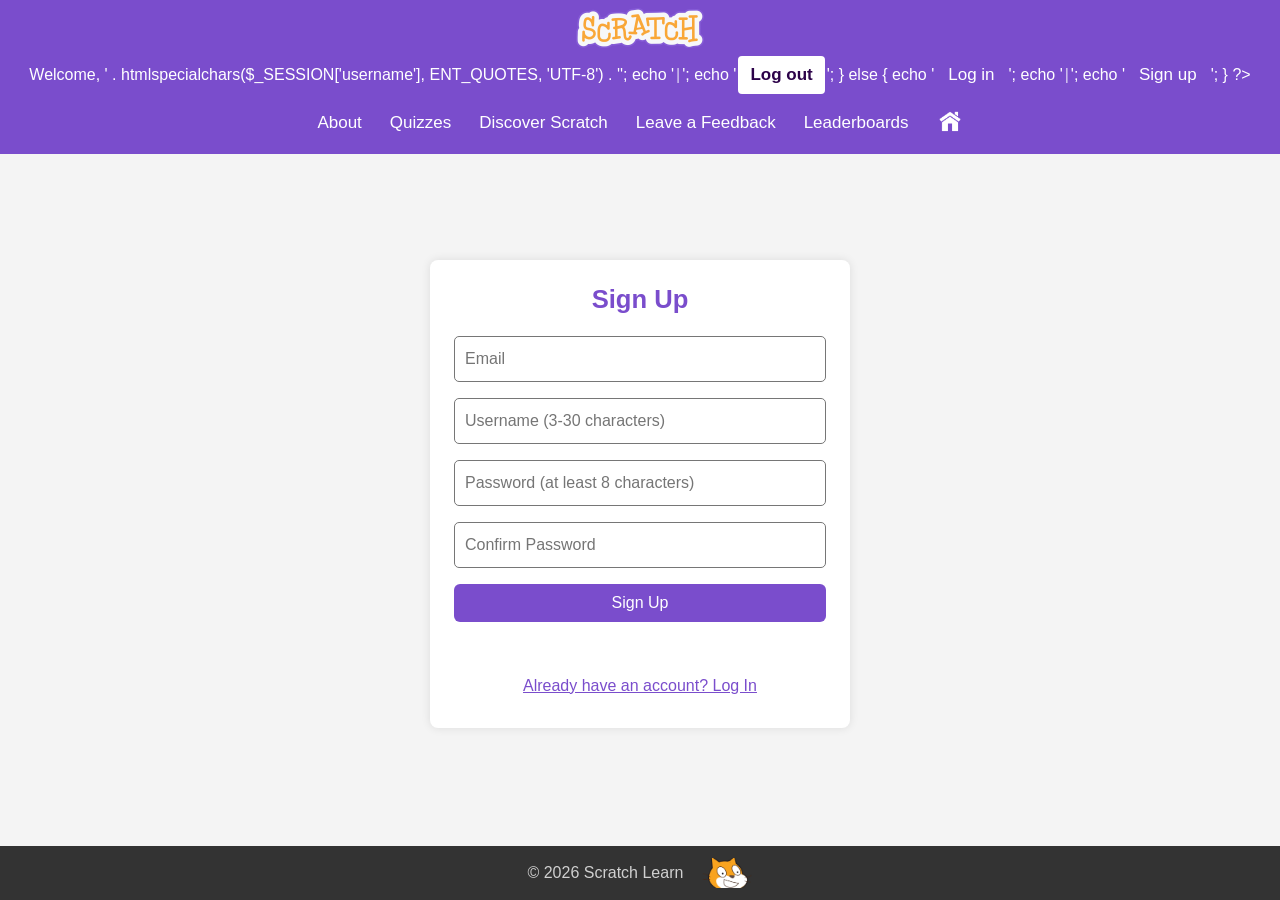
<file: ScratchLearn/SignUp_SL.html>
<!DOCTYPE html>
<html lang="en">
<head>
    <meta charset="UTF-8">
    <meta name="viewport" content="width=device-width, initial-scale=1.0">
    <title>Sign Up - Scratch Learn</title>
    <meta name="description" content="Create a free Scratch Learn account to save your quiz scores on the leaderboard.">
    <meta name="theme-color" content="#7a4dcc">
    <link rel="icon" href="imgs/favicon.svg" type="image/svg+xml">
    <link rel="icon" href="imgs/favicon-32.png" sizes="32x32" type="image/png">
    <link rel="apple-touch-icon" href="imgs/apple-touch-icon.png">
    <link rel="stylesheet" href="css/css.css?v=5">
    <script src="js/vendor/jquery-3.6.0.min.js"></script>
    <script src="js/session.js?v=5"></script>
    <script src="js/csrf.js?v=5"></script>
    <script>
        $(document).ready(function () {
            $("#signupForm").submit(function (e) {
                e.preventDefault();

                const $button = $(this).find("button[type=submit]").prop("disabled", true);
                $("#error-msg").text("");

                ScratchLearn.post("register.php", {
                    email: $("#email").val(),
                    username: $("#username").val(),
                    password: $("#password").val(),
                    confirm_password: $("#confirm_password").val()
                })
                    .done(function (response) {
                        if (response.trim() === "success") {
                            $("#error-msg").removeClass("is-error").addClass("is-success").text("✅ Registered successfully! Redirecting to login...");
                            setTimeout(() => {
                                window.location.href = "LogIn_SL.html"; // This redirects user to login
                            }, 2000);
                        } else {
                            $("#error-msg").removeClass("is-success").addClass("is-error").text(response);
                            $button.prop("disabled", false);
                        }
                    })
                    .fail(function (xhr) {
                        $("#error-msg").removeClass("is-success").addClass("is-error").text(
                            xhr.responseText && xhr.responseText.indexOf("❌") === 0
                        ? xhr.responseText
                        : "❌ Could not reach the server. Please try again."
                        );
                        $button.prop("disabled", false);
                    });
            });
        });
    </script>
</head>
<body class="page-center">
    <header id="site-header"><noscript><a href="SL_HomePage.html">Scratch Learn</a></noscript></header>
    <main id="main">
        <div class="logsi-container">
            <h1>Sign Up</h1>
            <form id="signupForm">
                <label class="sr-only" for="email">Email</label>
                <input type="email" id="email" name="email" placeholder="Email" autocomplete="email" required>
                <label class="sr-only" for="username">Username</label>
                <input type="text" id="username" name="username" placeholder="Username (3-30 characters)" minlength="3" maxlength="30" autocomplete="username" required>
                <label class="sr-only" for="password">Password</label>
                <input type="password" id="password" name="password" placeholder="Password (at least 8 characters)" minlength="8" maxlength="72" autocomplete="new-password" required>
                <label class="sr-only" for="confirm_password">Confirm password</label>
                <input type="password" id="confirm_password" name="confirm_password" placeholder="Confirm Password" minlength="8" maxlength="72" autocomplete="new-password" required>
                <button type="submit">Sign Up</button>
            </form>

            <p id="error-msg" class="form-message" role="status"></p>

            <a href="LogIn_SL.html">Already have an account? Log In</a>
        </div>
    </main>
    <footer id="site-footer"></footer>
    <script src="js/layout.js?v=5"></script>
</body>
</html>
</file>
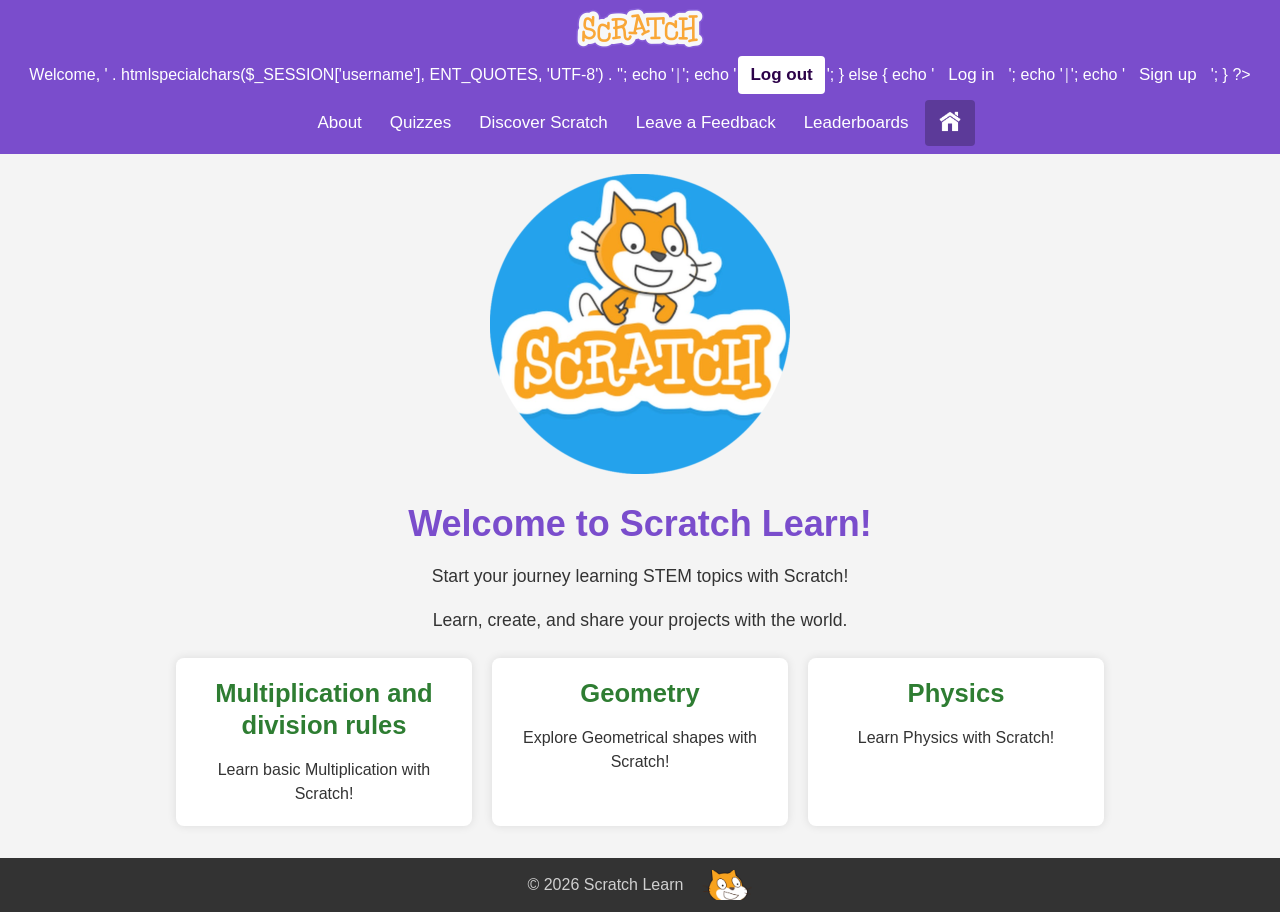
<file: ScratchLearn/SL_HomePage.html>
<!DOCTYPE html>
<html lang="en">
<head>
    <meta charset="UTF-8">
    <meta name="viewport" content="width=device-width, initial-scale=1.0">
    <title>Scratch Learn</title>
    <meta name="description" content="Scratch Learn teaches basic maths, geometry and physics with short Scratch videos, quizzes and a leaderboard.">
    <meta name="theme-color" content="#7a4dcc">
    <link rel="icon" href="imgs/favicon.svg" type="image/svg+xml">
    <link rel="icon" href="imgs/favicon-32.png" sizes="32x32" type="image/png">
    <link rel="apple-touch-icon" href="imgs/apple-touch-icon.png">
    <link rel="stylesheet" href="css/css.css?v=5">
    <script src="js/vendor/jquery-3.6.0.min.js"></script>
    <script src="js/session.js?v=5"></script>
</head>
<body>
    <header id="site-header"><noscript><a href="SL_HomePage.html">Scratch Learn</a></noscript></header>
    <main id="main">
        <a href="https://scratch.mit.edu/">
            <img class="hero-logo" src="imgs/ScratchLogo-300x300.png" width="300" height="300" alt="Scratch (opens the official Scratch website)">
        </a>
        <h1>Welcome to Scratch Learn!</h1>
        <p class="lead">Start your journey learning STEM topics with Scratch!</p>
        <p class="lead">Learn, create, and share your projects with the world.</p>

        <div class="features">
            <a class="feature" href="Muldiv.html">
                <h2>Multiplication and division rules</h2>
                <p>Learn basic Multiplication with Scratch!</p>
            </a>
            <a class="feature" href="geometry.html">
                <h2>Geometry</h2>
                <p>Explore Geometrical shapes with Scratch!</p>
            </a>
            <a class="feature" href="physics.html">
                <h2>Physics</h2>
                <p>Learn Physics with Scratch!</p>
            </a>
        </div>
    </main>
    <footer id="site-footer"></footer>
    <script src="js/layout.js?v=5"></script>
</body>
</html>
</file>
<file: ScratchLearn/css/css.css>
/* =====================================================================
   Scratch Learn - the one stylesheet used by every page

   1  Variables            6  Content blocks (cards, lessons, media)
   2  Base                 7  Forms and buttons
   3  Accessibility        8  Quiz pages
   4  Header and menu      9  Feedback, comments and FAQ
   5  Page layout/footer  10  Leaderboard, quiz menu and About page
                          11  Small screens
   ===================================================================== */

/* ---------- 1. Variables ---------- */
:root {
  --purple: #7a4dcc;        /* brand colour: header, buttons, links, main titles */
  --purple-dark: #5f3aa8;   /* hover */
  --purple-deep: #2c0249;   /* quiz cards */
  --green: #2e7d32;         /* sub-titles */
  --page: #f4f4f4;
  --card: #ffffff;
  --text: #333333;
  --muted: #595959;
  --error: #b00020;
  --success: #1b6e20;
  --shadow: 0 0 10px rgba(0, 0, 0, 0.1);
}

/* ---------- 2. Base ---------- */
*, *::before, *::after {
  box-sizing: border-box;
}
html {
  -webkit-text-size-adjust: 100%;
}
body {
  margin: 0;
  min-height: 100vh;
  display: flex;               /* column layout: header, main (grows), footer at the bottom */
  flex-direction: column;
  font-family: Arial, sans-serif;
  line-height: 1.5;
  color: var(--text);
  background-color: var(--page);
}
img, video {
  max-width: 100%;
  height: auto;
}
h1 {
  color: var(--purple);
  font-size: clamp(1.7rem, 1.2rem + 2vw, 2.25rem);
  line-height: 1.2;
  margin: 0.6em 0 0.5em;
}
h2 {
  color: var(--green);
  font-size: clamp(1.25rem, 1.05rem + 1vw, 1.6rem);
  line-height: 1.25;
  margin: 1.2em 0 0.5em;
}
p {
  color: var(--text);
}
a {
  color: var(--purple);
}

/* ---------- 3. Accessibility ---------- */
.sr-only {                      /* readable by screen readers, invisible on screen */
  position: absolute;
  width: 1px;
  height: 1px;
  margin: -1px;
  padding: 0;
  overflow: hidden;
  clip: rect(0, 0, 0, 0);
  white-space: nowrap;
  border: 0;
}
.skip-link {
  position: absolute;
  left: -9999px;
  top: 8px;
  z-index: 2000;
  background: #ffffff;
  color: var(--purple-deep);
  padding: 10px 16px;
  border-radius: 4px;
  font-weight: bold;
}
.skip-link:focus {
  left: 8px;
}
:focus-visible {
  outline: 3px solid var(--purple-deep);
  outline-offset: 2px;
}
.site-header :focus-visible,
.page-quizzes :focus-visible {
  outline-color: #ffffff;
}
@media (prefers-reduced-motion: reduce) {
  * {
    transition: none !important;
    scroll-behavior: auto !important;
  }
  .feature:hover {
    transform: none;
  }
}

/* ---------- 4. Header and menu (built by js/layout.js) ---------- */
.site-header {
  position: sticky;
  top: 0;
  z-index: 1000;
  display: flex;
  flex-wrap: wrap;
  align-items: center;
  justify-content: center;
  gap: 4px 12px;
  padding: 8px 16px;
  background-color: var(--purple);
  color: #ffffff;
}
.brand {
  display: block;
  border-radius: 4px;
}
.brand img {
  display: block;
  height: 40px;
  width: auto;
}
.site-nav {
  display: flex;
  flex-wrap: wrap;
  align-items: center;
  justify-content: center;
  gap: 2px 4px;
}
.site-nav a,
.nav-toggle {
  color: #ffffff;
  text-decoration: none;
  font-size: 17px;
  padding: 10px 12px;
  border-radius: 4px;
}
.site-nav a:hover,
.nav-toggle:hover {
  background-color: rgba(0, 0, 0, 0.2);
}
.site-nav a[aria-current="page"] {
  background-color: rgba(0, 0, 0, 0.25);
  font-weight: bold;
}
.nav-home img {
  display: block;
  height: 26px;
  width: auto;
  filter: brightness(0) invert(1);   /* the dark house icon becomes white on purple */
}
.nav-home-text {                      /* "Home": read by screen readers; shown in the phone menu (section 11) */
  position: absolute;
  width: 1px;
  height: 1px;
  margin: -1px;
  overflow: hidden;
  clip: rect(0, 0, 0, 0);
  white-space: nowrap;
}
#user-status {
  display: inline-flex;
  align-items: center;
  gap: 2px;
}
#user-status .sep {
  opacity: 0.75;
}
#user-status .welcome {
  color: #ffffff;
  font-size: 17px;
  padding: 10px 6px;
}
#user-status .logout-link {
  background-color: #ffffff;
  color: var(--purple-deep);
  font-weight: bold;
  padding: 6px 12px;
}
#user-status .logout-link:hover {
  background-color: #e8dcff;
}
.nav-toggle {
  display: none;                 /* only shown on small screens, see section 11 */
  align-items: center;
  gap: 8px;
  background: transparent;
  border: 1px solid rgba(255, 255, 255, 0.8);
  cursor: pointer;
  font-family: inherit;
}

/* ---------- 5. Page layout and footer ---------- */
main {
  flex: 1 0 auto;               /* takes the free space, so the footer is always at the bottom */
  width: 100%;
  max-width: 960px;
  margin: 0 auto;
  padding: 20px 16px 32px;
  text-align: center;
}
.page-center main {             /* login, sign up, leaderboards: one card in the middle */
  display: flex;
}
.site-footer {
  flex-shrink: 0;
  display: flex;
  align-items: center;
  justify-content: center;
  gap: 12px;
  padding: 12px 16px;
  background-color: #333333;
  color: #d0d0d0;
}
.site-footer p {
  margin: 0;
  color: #d0d0d0;
}
.site-footer img {
  height: 30px;
  width: auto;
}

/* ---------- 6. Content blocks ---------- */
.hero-logo {
  width: min(300px, 70%);
  height: auto;
}
.lead {
  font-size: 1.1rem;
}
.features {                      /* the three lesson cards on the home page */
  display: grid;
  grid-template-columns: repeat(auto-fit, minmax(min(100%, 240px), 1fr));
  gap: 20px;
  margin-top: 24px;
}
.feature {
  display: block;
  background-color: var(--card);
  padding: 20px;
  border-radius: 8px;
  box-shadow: var(--shadow);
  color: inherit;
  text-decoration: none;
  transition: box-shadow 0.15s, transform 0.15s;
}
.feature:hover {
  box-shadow: 0 2px 4px rgba(0, 0, 0, 0.2);
  transform: translateY(2px);     /* looks slightly pressed */
}
.feature h2 {
  margin-top: 0;
}
.feature p {
  margin-bottom: 0;
}
.lesson {
  max-width: 760px;
  margin: 0 auto;
}
.lesson .subtitle {
  color: var(--text);
  font-size: 1.2rem;
}
.lesson video {
  display: block;
  width: 100%;
  max-width: 720px;
  margin: 0 auto;
  border-radius: 4px;
  background-color: #000000;
}
.formula {
  background-color: #ffffff;
  padding: 10px;
  border-radius: 8px;
  box-shadow: var(--shadow);
}
.lesson-links {
  margin: 40px 0 16px;
  font-size: 1.1rem;
}
.lesson-links a {
  display: inline-block;
  padding: 10px 14px;
}
.embed {                          /* responsive YouTube video */
  width: min(100%, 640px);
  aspect-ratio: 16 / 9;
  margin: 0 auto;
  box-shadow: 0 4px 8px rgba(0, 0, 0, 0.2);
}
.embed iframe {
  display: block;
  width: 100%;
  height: 100%;
  border: 0;
}

/* ---------- 7. Forms and buttons ---------- */
button {
  background-color: var(--purple);
  color: #ffffff;
  border: none;
  border-radius: 6px;
  padding: 10px 24px;
  font-size: 16px;
  font-family: inherit;
  cursor: pointer;
}
button:hover {
  background-color: var(--purple-dark);
}
button:disabled {
  opacity: 0.6;
  cursor: not-allowed;
}
input[type="text"],
input[type="email"],
input[type="password"],
textarea {
  width: 100%;
  max-width: 420px;
  padding: 10px;
  border: 1px solid #767676;
  border-radius: 5px;
  font: inherit;
  background-color: #ffffff;
  color: var(--text);
}
.card-form {                      /* feedback form and quiz form */
  max-width: 640px;
  margin: 0 auto;
  padding: 20px;
  background-color: var(--card);
  border-radius: 10px;
  box-shadow: var(--shadow);
}
.card-form label {
  display: block;
  font-weight: bold;
  margin: 12px 0 4px;
}
.card-form textarea {
  max-width: 100%;
}
.logsi-container {                /* the login and sign-up card */
  width: min(420px, 100%);
  margin: auto;                   /* centred, and never cut off when the page is short */
  padding: 24px;
  background-color: var(--card);
  border-radius: 8px;
  box-shadow: var(--shadow);
  text-align: center;
}
.logsi-container h1 {
  margin-top: 0;
  font-size: 1.6rem;
}
.logsi-container input {
  max-width: none;
  margin: 8px 0;
}
.logsi-container button {
  width: 100%;
  margin-top: 8px;
}
.logsi-container a {
  display: inline-block;
  margin-top: 12px;
  padding: 6px;
}
.form-message {
  min-height: 1.5em;
  margin: 10px 0 0;
  font-weight: bold;
}
.form-message.is-error {
  color: var(--error);
}
.form-message.is-success {
  color: var(--success);
}

/* ---------- 8. Quiz pages (questions are built by js/quiz.js) ---------- */
.question {
  min-width: 0;
  max-width: 520px;
  margin: 12px auto;
  padding: 10px 18px 6px;
  border: 0;
  border-radius: 10px;
  background-color: var(--card);
  box-shadow: var(--shadow);
  text-align: left;
}
.question legend {
  float: left;                   /* keeps the question text INSIDE the box (a plain legend sits on its border) */
  width: 100%;
  padding: 0;
  margin: 0 0 4px;
  font-weight: bold;
}
.question .options {
  clear: both;
}
.card-form .question {           /* a question inside the white quiz card: a thin outline instead of a second shadow */
  box-shadow: none;
  border: 1px solid #e2e2e2;
}
.options label {
  display: flex;
  align-items: center;
  gap: 10px;
  min-height: 44px;              /* comfortable to tap */
  margin: 0;
  font-weight: normal;
  cursor: pointer;
}
.options input {
  flex: none;
  width: 20px;
  height: 20px;
  margin: 0;
}
.result {
  margin-top: 16px;
  font-weight: bold;
  color: var(--purple-deep);
}
.result a {
  color: var(--purple);
}

/* ---------- 9. Feedback, comments and FAQ ---------- */
.comments,
.faq {
  max-width: 760px;
  margin: 0 auto;
}
.comment,
.faq-item {
  margin-bottom: 12px;
  padding: 12px;
  background-color: var(--card);
  border-radius: 10px;
  box-shadow: var(--shadow);
  overflow-wrap: anywhere;        /* long words never push the page wider */
}
.comment small {
  color: var(--muted);
}
.faq-question {
  display: block;
  width: 100%;
  padding: 6px;
  background: none;
  border: 0;
  border-radius: 6px;
  color: var(--green);
  font-weight: bold;
  font-size: 1rem;
  text-align: center;
}
.faq-question:hover {
  background: #eef6ee;
}
.faq-question::after {
  content: " +";
}
.faq-question[aria-expanded="true"]::after {
  content: " \2212";             /* minus sign */
}
.faq-answer {
  display: none;
  margin-top: 5px;
  color: var(--text);
}

/* ---------- 10. Leaderboard, quiz menu and About page ---------- */
.board {
  width: min(680px, 100%);
}
.table-wrap {
  overflow-x: auto;              /* a wide table scrolls inside its own box */
}
.leaderboard-table {
  width: 100%;
  margin: 20px 0;
  border-collapse: collapse;
}
.leaderboard-table th,
.leaderboard-table td {
  padding: 12px 10px;
  text-align: left;
  border-bottom: 1px solid #dddddd;
}
.leaderboard-table th {
  background-color: var(--green);
  color: #ffffff;
}
.leaderboard-table tbody tr:hover {
  background-color: #f5f5f5;
}

.page-quizzes {
  background-color: var(--purple);
}
.page-quizzes h1 {
  color: #ffffff;
}
.quiz-card {
  width: min(600px, 100%);
  margin: 0 auto 20px;
  padding: 20px;
  background: #ffffff;
  color: var(--purple-deep);
  border-radius: 10px;
  box-shadow: 0 4px 10px rgba(0, 0, 0, 0.2);
}
.quiz-card img {
  display: block;
  width: 100%;
  margin-bottom: 15px;
  border-radius: 8px;
}
.quiz-card a {
  display: inline-block;
  padding: 10px 20px;
  border-radius: 5px;
  background: var(--purple-deep);
  color: #ffffff;
  font-size: 18px;
  text-decoration: none;
  transition: background 0.3s;
}
.quiz-card a:hover {
  background: #6a0dad;
}

.page-about main {
  text-align: left;
  line-height: 1.9;
}
.developers {
  display: flex;
  flex-wrap: wrap;
  justify-content: center;
  gap: 24px;
  margin-top: 24px;
}
.developer {
  flex: 1 1 280px;
  max-width: 420px;
  text-align: center;
  line-height: 1.5;
}
.developer img {
  width: 150px;
  height: 150px;
  border-radius: 50%;
  object-fit: cover;
}
.developer b {
  display: block;
  margin-top: 10px;
  font-size: 18px;
}
.developer p {
  font-size: 0.95rem;
  color: var(--muted);
}

/* ---------- 11. Small screens ---------- */
@media (max-width: 900px) {
  .site-header {
    justify-content: space-between;
  }
  .nav-toggle {
    display: inline-flex;
  }
  .site-nav {
    display: none;               /* the menu opens with the Menu button */
    width: 100%;
    flex-direction: column;
    align-items: stretch;
    padding: 4px 0 8px;
  }
  .site-nav.is-open {
    display: flex;
  }
  .site-nav a,
  #user-status {
    padding: 12px;
  }
  #user-status {
    flex-wrap: wrap;
  }
  .nav-home {
    display: flex;
    align-items: center;
    gap: 10px;
  }
  .nav-home img {
    height: 22px;
  }
  .nav-home-text {
    position: static;
    width: auto;
    height: auto;
    margin: 0;
    overflow: visible;
    clip: auto;
  }
}
@media (max-width: 480px) {
  main {
    padding: 16px 12px 28px;
  }
  .card-form,
  .logsi-container {
    padding: 16px;
  }
  .question {
    padding-left: 12px;
    padding-right: 12px;
  }
}

/* ---------- Messages shown by scripts ---------- */
.error-message {
  color: var(--error);
  font-weight: bold;
}
</file>
